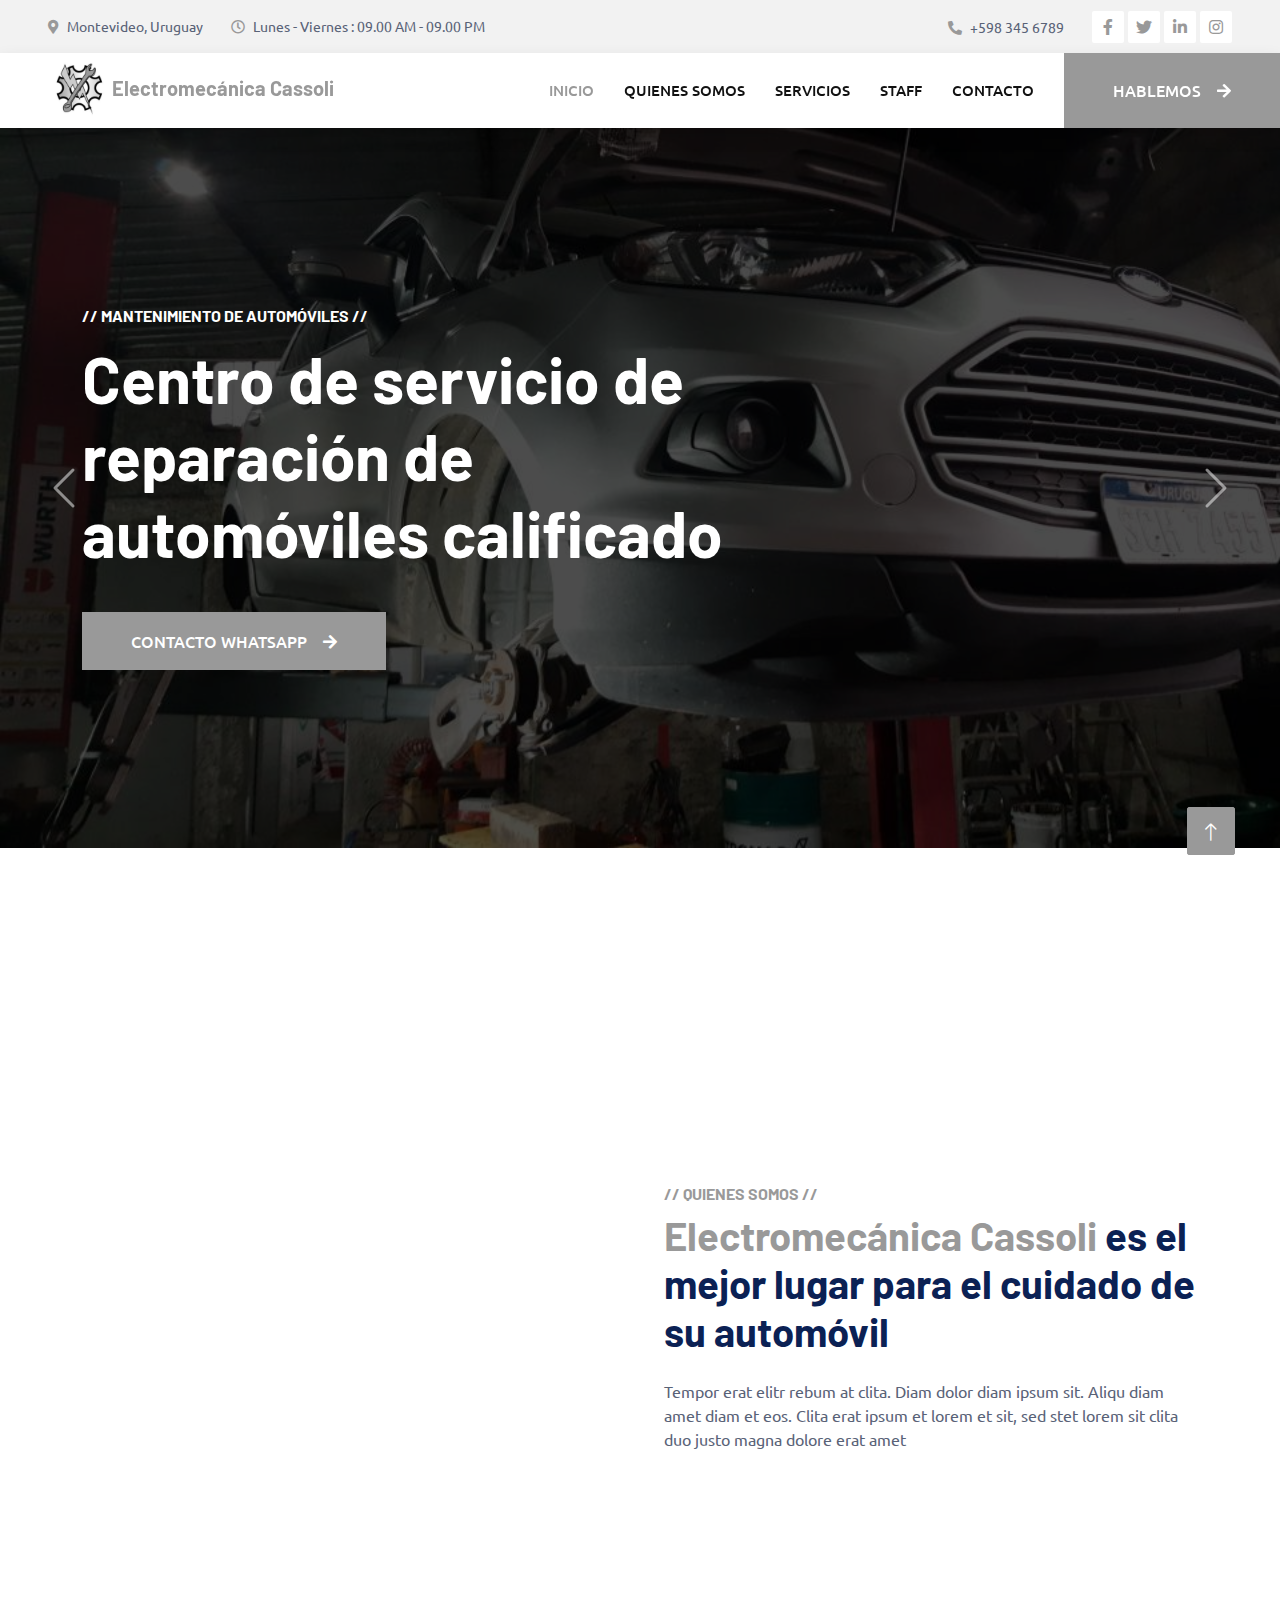
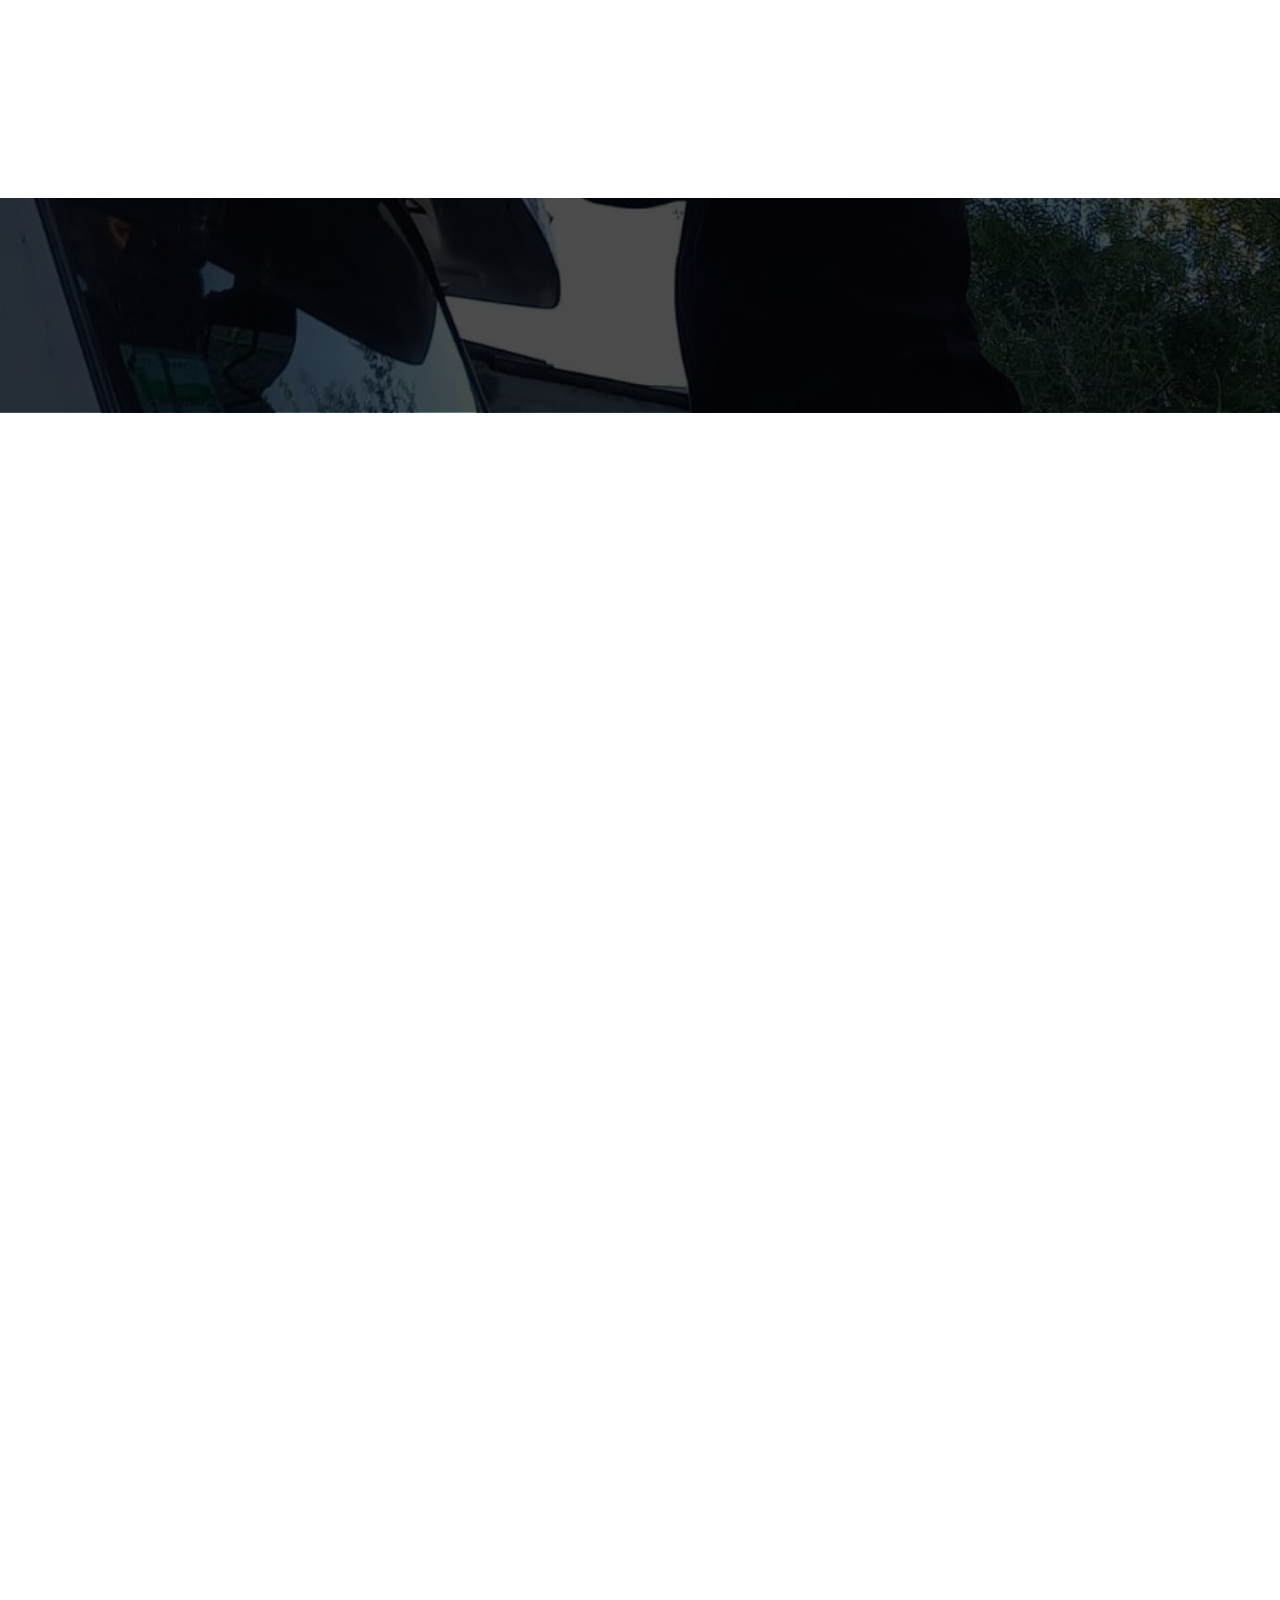
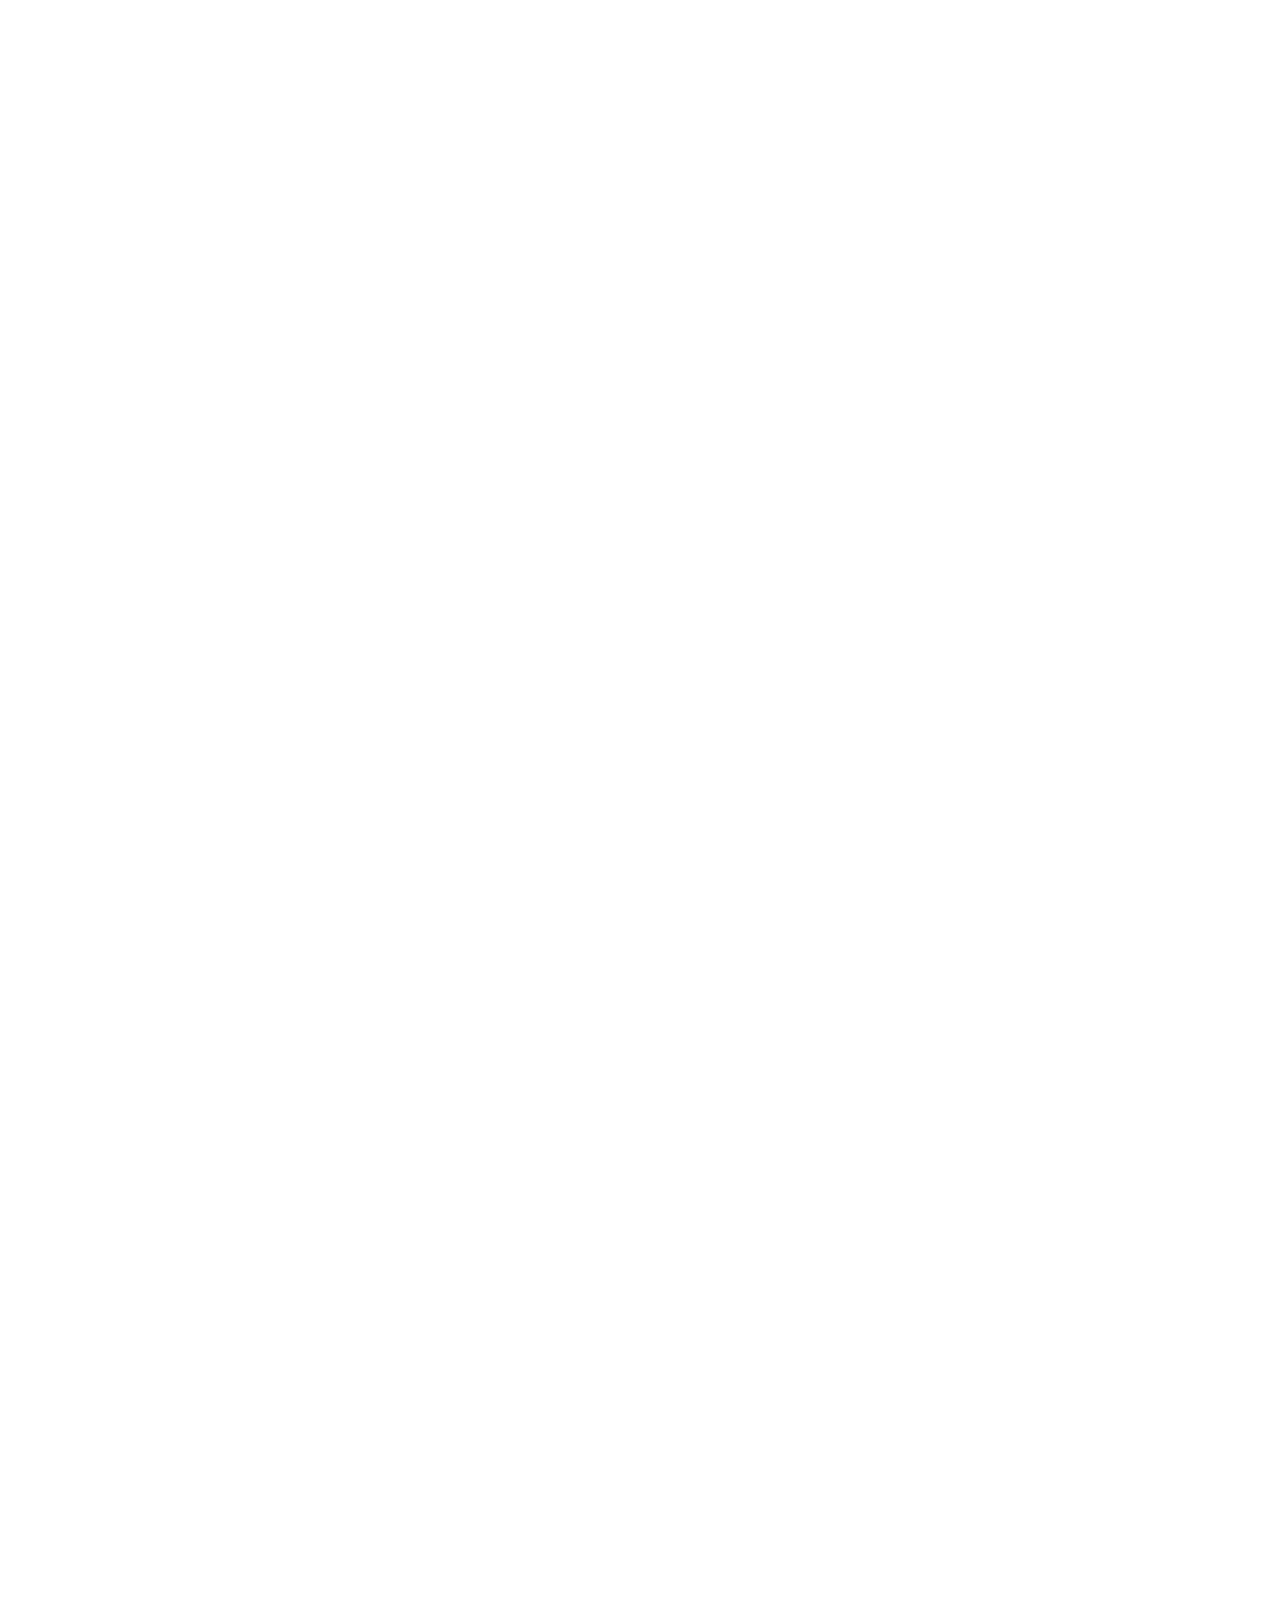
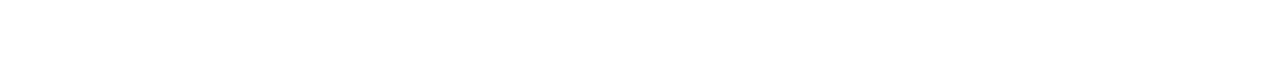
<file: index.html>
<!DOCTYPE html>
<html lang="en">

<head>
    <meta charset="utf-8">
    <title>Electromecánica Cassoli</title>
    <link rel="icon" type="image/x-icon" href="img/logo.jpeg">
    <meta content="width=device-width, initial-scale=1.0" name="viewport">
    <meta content="" name="keywords">
    <meta content="" name="description">

    <!-- Favicon -->
    <link href="img/favicon.ico" rel="icon">

    <!-- Google Web Fonts -->
    <link rel="preconnect" href="https://fonts.googleapis.com">
    <link rel="preconnect" href="https://fonts.gstatic.com" crossorigin>
    <link href="https://fonts.googleapis.com/css2?family=Barlow:wght@600;700&family=Ubuntu:wght@400;500&display=swap" rel="stylesheet"> 

    <!-- Icon Font Stylesheet -->
    <link href="https://cdnjs.cloudflare.com/ajax/libs/font-awesome/5.10.0/css/all.min.css" rel="stylesheet">
    <link href="https://cdn.jsdelivr.net/npm/bootstrap-icons@1.4.1/font/bootstrap-icons.css" rel="stylesheet">

    <!-- Libraries Stylesheet -->
    <link href="lib/animate/animate.min.css" rel="stylesheet">
    <link href="lib/owlcarousel/assets/owl.carousel.min.css" rel="stylesheet">
    <link href="lib/tempusdominus/css/tempusdominus-bootstrap-4.min.css" rel="stylesheet" />

    <!-- Customized Bootstrap Stylesheet -->
    <link href="css/bootstrap.min.css" rel="stylesheet">

    <!-- Template Stylesheet -->
    <link href="css/style.css" rel="stylesheet">
</head>

<body>
    <!-- Spinner Start -->
    <div id="spinner" class="show bg-white position-fixed translate-middle w-100 vh-100 top-50 start-50 d-flex align-items-center justify-content-center">
        <div class="spinner-border text-primary" style="width: 3rem; height: 3rem;" role="status">
            <span class="sr-only">Cargando...</span>
        </div>
    </div>
    <!-- Spinner End -->


    <!-- Topbar Start -->
    <div class="container-fluid bg-light p-0">
        <div class="row gx-0 d-none d-lg-flex">
            <div class="col-lg-7 px-5 text-start">
                <div class="h-100 d-inline-flex align-items-center py-3 me-4">
                    <small class="fa fa-map-marker-alt text-primary me-2"></small>
                    <small>Montevideo, Uruguay</small>
                </div>
                <div class="h-100 d-inline-flex align-items-center py-3">
                    <small class="far fa-clock text-primary me-2"></small>
                    <small>Lunes - Viernes : 09.00 AM - 09.00 PM</small>
                </div>
            </div>
            <div class="col-lg-5 px-5 text-end">
                <div class="h-100 d-inline-flex align-items-center py-3 me-4">
                    <small class="fa fa-phone-alt text-primary me-2"></small>
                    <small>+598 345 6789</small>
                </div>
                <div class="h-100 d-inline-flex align-items-center">
                    <a class="btn btn-sm-square bg-white text-primary me-1" href=""><i class="fab fa-facebook-f"></i></a>
                    <a class="btn btn-sm-square bg-white text-primary me-1" href=""><i class="fab fa-twitter"></i></a>
                    <a class="btn btn-sm-square bg-white text-primary me-1" href=""><i class="fab fa-linkedin-in"></i></a>
                    <a class="btn btn-sm-square bg-white text-primary me-0" href=""><i class="fab fa-instagram"></i></a>
                </div>
            </div>
        </div>
    </div>
    <!-- Topbar End -->
    
    <!--  <i class="fa fa-car me-3"></i> -->
   

    <!-- Navbar Start -->
    <nav class="navbar navbar-expand-lg bg-white navbar-light shadow sticky-top p-0">
        <a href="index.html" class="navbar-brand d-flex align-items-center px-4 px-lg-5">
            <h2 class="m-0 text-primary title-header"><img src="img/logo.jpeg" alt=""> Electromecánica Cassoli</h2>
        </a>
        <button type="button" class="navbar-toggler me-4" data-bs-toggle="collapse" data-bs-target="#navbarCollapse">
            <span class="navbar-toggler-icon"></span>
        </button>
        
        <div class="collapse navbar-collapse" id="navbarCollapse">
            <div class="navbar-nav ms-auto p-4 p-lg-0">
                <a href="index.html" class="nav-item nav-link active">Inicio</a>
                <a href="quienes-somos.html" class="nav-item nav-link">Quienes Somos</a>
                <a href="servicios.html" class="nav-item nav-link">Servicios</a>
                <a href="staff.html" class="nav-item nav-link">Staff</a>
                <a href="contacto.html" class="nav-item nav-link">Contacto</a>
            </div>
            <a href="" class="btn btn-primary py-4 px-lg-5 d-none d-lg-block">Hablemos<i class="fa fa-arrow-right ms-3"></i></a>
        </div>
    </nav>
    <!-- Navbar End -->


    <!-- Carousel Start -->
    <div class="container-fluid p-0 mb-5">
        <div id="header-carousel" class="carousel slide" data-bs-ride="carousel">
            <div class="carousel-inner">
                <div class="carousel-item active">
                    <img class="w-100" src="img/imagen12.jpeg" alt="Image">
                    <div class="carousel-caption d-flex align-items-center">
                        <div class="container">
                            <div class="row align-items-center justify-content-center justify-content-lg-start">
                                <div class="col-10 col-lg-7 text-center text-lg-start">
                                    <h6 class="text-white text-uppercase mb-3 animated slideInDown">// Mantenimiento de automóviles //</h6>
                                    <h1 class="display-3 text-white mb-4 pb-3 animated slideInDown">Centro de servicio de reparación de automóviles calificado</h1>
                                    <a href="" class="btn btn-primary py-3 px-5 animated slideInDown">Contacto Whatsapp<i class="fa fa-arrow-right ms-3"></i></a>
                                </div>
                                <div class="col-lg-5 d-none d-lg-flex animated zoomIn">
                                    
                                </div>
                            </div>
                        </div>
                    </div>
                </div>
                <div class="carousel-item">
                    <img class="w-100" src="img/imagen14.jpeg" alt="Image">
                    <div class="carousel-caption d-flex align-items-center">
                        <div class="container">
                            <div class="row align-items-center justify-content-center justify-content-lg-start">
                                <div class="col-10 col-lg-7 text-center text-lg-start">
                                    <h6 class="text-white text-uppercase mb-3 animated slideInDown">// Mantenimiento de automóviles //</h6>
                                    <h1 class="display-3 text-white mb-4 pb-3 animated slideInDown">Centro calificado de servicio de lavado de autos</h1>
                                    <a href="" class="btn btn-primary py-3 px-5 animated slideInDown">Contacto Whatsapp<i class="fa fa-arrow-right ms-3"></i></a>
                                </div>
                                <div class="col-lg-5 d-none d-lg-flex animated zoomIn">
                                    
                                </div>
                            </div>
                        </div>
                    </div>
                </div>
            </div>
            <button class="carousel-control-prev" type="button" data-bs-target="#header-carousel"
                data-bs-slide="prev">
                <span class="carousel-control-prev-icon" aria-hidden="true"></span>
                <span class="visually-hidden">Previous</span>
            </button>
            <button class="carousel-control-next" type="button" data-bs-target="#header-carousel"
                data-bs-slide="next">
                <span class="carousel-control-next-icon" aria-hidden="true"></span>
                <span class="visually-hidden">Next</span>
            </button>
        </div>
    </div>
    <!-- Carousel End -->


    <!-- Service Start -->
    <div class="container-xxl py-5">
        <div class="container">
            <div class="row g-4">
                <div class="col-lg-4 col-md-6 wow fadeInUp" data-wow-delay="0.1s">
                    <div class="d-flex py-5 px-4">
                        <i class="fa fa-certificate fa-3x text-primary flex-shrink-0"></i>
                        <div class="ps-4">
                            <h5 class="mb-3">Servicio de calidad</h5>
                            <!-- <p>Diam dolor diam ipsum sit amet diam et eos erat ipsum</p>-->
                        </div>
                    </div>
                </div>
                <div class="col-lg-4 col-md-6 wow fadeInUp" data-wow-delay="0.3s">
                    <div class="d-flex bg-light py-5 px-4">
                        <i class="fa fa-users-cog fa-3x text-primary flex-shrink-0"></i>
                        <div class="ps-4">
                            <h5 class="mb-3">Trabajadores expertos</h5>
                            <!-- <p>Diam dolor diam ipsum sit amet diam et eos erat ipsum</p>-->
                        </div>
                    </div>
                </div>
                <div class="col-lg-4 col-md-6 wow fadeInUp" data-wow-delay="0.5s">
                    <div class="d-flex py-5 px-4">
                        <i class="fa fa-tools fa-3x text-primary flex-shrink-0"></i>
                        <div class="ps-4">
                            <h5 class="mb-3">Equipamiento moderno</h5>
                            <!-- <p>Diam dolor diam ipsum sit amet diam et eos erat ipsum</p>-->
                        </div>
                    </div>
                </div>
            </div>
        </div>
    </div>
    <!-- Service End -->


    <!-- About Start -->
    <div class="container-xxl py-5">
        <div class="container">
            <div class="row g-5">
                <div class="col-lg-6 pt-4" style="min-height: 400px;">
                    <div class="position-relative h-100 wow fadeIn" data-wow-delay="0.1s">
                        <img class="position-absolute img-fluid w-100 h-100" src="img/imagen13.jpeg" style="object-fit: cover;" alt="">
                        <div class="position-absolute top-0 end-0 mt-n4 me-n4 py-4 px-5" style="background: rgba(0, 0, 0, .08);">
                            <h1 class="display-4 text-white mb-0">15 <span class="fs-4">Años de</span></h1>
                            <h4 class="text-white">Experiencia</h4>
                        </div>
                    </div>
                </div>
                <div class="col-lg-6">
                    <h6 class="text-primary text-uppercase">// Quienes Somos //</h6>
                    <h1 class="mb-4"><span class="text-primary">Electromecánica Cassoli</span> es el mejor lugar para el cuidado de su automóvil</h1>
                    <p class="mb-4">Tempor erat elitr rebum at clita. Diam dolor diam ipsum sit. Aliqu diam amet diam et eos. Clita erat ipsum et lorem et sit, sed stet lorem sit clita duo justo magna dolore erat amet</p>
                    <div class="row g-4 mb-3 pb-3">
                        <div class="col-12 wow fadeIn" data-wow-delay="0.1s">
                            <div class="d-flex">
                                <div class="bg-light d-flex flex-shrink-0 align-items-center justify-content-center mt-1" style="width: 45px; height: 45px;">
                                    <span class="fw-bold text-secondary">01</span>
                                </div>
                                <div class="about-item ps-3">
                                    <h6>Experiencia y Profesionalismo</h6>
                                </div>
                            </div>
                        </div>
                        <div class="col-12 wow fadeIn" data-wow-delay="0.3s">
                            <div class="d-flex">
                                <div class="bg-light d-flex flex-shrink-0 align-items-center justify-content-center mt-1" style="width: 45px; height: 45px;">
                                    <span class="fw-bold text-secondary">02</span>
                                </div>
                                <div class="about-item ps-3">
                                    <h6>Centro de servicio de calidad</h6>
                                </div>
                            </div>
                        </div>
                        <div class="col-12 wow fadeIn" data-wow-delay="0.5s">
                            <div class="d-flex">
                                <div class="bg-light d-flex flex-shrink-0 align-items-center justify-content-center mt-1" style="width: 45px; height: 45px;">
                                    <span class="fw-bold text-secondary">03</span>
                                </div>
                                <div class="about-item ps-3">
                                    <h6>Trabajores con capacitación</h6>
                                </div>
                            </div>
                        </div>
                    </div>
                    
                </div>
            </div>
        </div>
    </div>
    <!-- About End -->


    <!-- Fact Start -->
    <div class="container-fluid fact bg-dark my-5 py-5">
        <div class="container">
            <div class="row g-4">
                <div class="col-md-6 col-lg-3 text-center wow fadeIn" data-wow-delay="0.1s">
                    <i class="fa fa-check fa-2x text-white mb-3"></i>
                    <h2 class="text-white mb-2" data-toggle="counter-up">15</h2>
                    <p class="text-white mb-0">Años de Experiencia</p>
                </div>
                <div class="col-md-6 col-lg-3 text-center wow fadeIn" data-wow-delay="0.3s">
                    <i class="fa fa-users-cog fa-2x text-white mb-3"></i>
                    <h2 class="text-white mb-2" data-toggle="counter-up">14</h2>
                    <p class="text-white mb-0">Trabajadores Capacitados</p>
                </div>
                <div class="col-md-6 col-lg-3 text-center wow fadeIn" data-wow-delay="0.5s">
                    <i class="fa fa-users fa-2x text-white mb-3"></i>
                    <h2 class="text-white mb-2" data-toggle="counter-up">1234</h2>
                    <p class="text-white mb-0">Clientes Satisfechos</p>
                </div>
                <div class="col-md-6 col-lg-3 text-center wow fadeIn" data-wow-delay="0.7s">
                    <i class="fa fa-car fa-2x text-white mb-3"></i>
                    <h2 class="text-white mb-2" data-toggle="counter-up">1000</h2>
                    <p class="text-white mb-0">Trabajos Completados</p>
                </div>
            </div>
        </div>
    </div>
    <!-- Fact End -->


    <!-- Service Start -->
    <div class="container-xxl service py-5">
        <div class="container">
            <div class="text-center wow fadeInUp" data-wow-delay="0.1s">
                <h6 class="text-primary text-uppercase">// Nuestros Servicios //</h6>
                <h1 class="mb-5">Mira a qué nos dedicamos</h1>
            </div>
            <div class="row g-4 wow fadeInUp" data-wow-delay="0.3s">
                <div class="col-lg-4">
                    <div class="nav w-100 nav-pills me-4">
                        <button class="nav-link w-100 d-flex align-items-center text-start p-4 mb-4 active" data-bs-toggle="pill" data-bs-target="#tab-pane-1" type="button">
                            <i class="fa fa-car-side fa-2x me-3"></i>
                            <h4 class="m-0">Mecanica</h4>
                        </button>
                        <button class="nav-link w-100 d-flex align-items-center text-start p-4 mb-4" data-bs-toggle="pill" data-bs-target="#tab-pane-2" type="button">
                            <i class="fa fa-car fa-2x me-3"></i>
                            <h4 class="m-0">Electricidad</h4>
                        </button>
                        <button class="nav-link w-100 d-flex align-items-center text-start p-4 mb-4" data-bs-toggle="pill" data-bs-target="#tab-pane-3" type="button">
                            <i class="fa fa-cog fa-2x me-3"></i>
                            <h4 class="m-0">Baterías</h4>
                        </button>
                        <button class="nav-link w-100 d-flex align-items-center text-start p-4 mb-0" data-bs-toggle="pill" data-bs-target="#tab-pane-4" type="button">
                            <i class="fa fa-oil-can fa-2x me-3"></i>
                            <h4 class="m-0">Lubricantes</h4>
                        </button>
                        
                    </div>
                </div>
                <div class="col-lg-8">
                    <div class="tab-content w-100">
                        <div class="tab-pane fade show active" id="tab-pane-1">
                            <div class="row g-4">
                                <div class="col-md-6" style="min-height: 350px;">
                                    <div class="position-relative h-100">
                                        <img class="position-absolute img-fluid w-100 h-100" src="img/imagen18.jpeg"
                                            style="object-fit: cover;" alt="">
                                    </div>
                                </div>
                                <div class="col-md-6">
                                    <h3 class="mb-3">15 Años de experiencia en servicio automotriz</h3>
                                    <p class="mb-4">Tempor erat elitr rebum at clita. Diam dolor diam ipsum sit. Aliqu diam amet diam et eos. Clita erat ipsum et lorem et sit, sed stet lorem sit clita duo justo magna dolore erat amet</p>
                                    <p><i class="fa fa-check text-success me-3"></i>Servicio de calidad</p>
                                    <p><i class="fa fa-check text-success me-3"></i>Trabajadores expertos</p>
                                    <p><i class="fa fa-check text-success me-3"></i>Equipo moderno</p>
                                </div>
                            </div>
                        </div>
                        <div class="tab-pane fade" id="tab-pane-2">
                            <div class="row g-4">
                                <div class="col-md-6" style="min-height: 350px;">
                                    <div class="position-relative h-100">
                                        <img class="position-absolute img-fluid w-100 h-100" src="img/imagen17.jpeg"
                                            style="object-fit: cover;" alt="">
                                    </div>
                                </div>
                                <div class="col-md-6">
                                    <h3 class="mb-3">15 Años de experiencia en servicio automotriz</h3>
                                    <p class="mb-4">Tempor erat elitr rebum at clita. Diam dolor diam ipsum sit. Aliqu diam amet diam et eos. Clita erat ipsum et lorem et sit, sed stet lorem sit clita duo justo magna dolore erat amet</p>
                                    <p><i class="fa fa-check text-success me-3"></i>Servicio de calidad</p>
                                    <p><i class="fa fa-check text-success me-3"></i>Trabajadores expertos</p>
                                    <p><i class="fa fa-check text-success me-3"></i>Equipo moderno</p>
                                </div>
                            </div>
                        </div>
                        <div class="tab-pane fade" id="tab-pane-3">
                            <div class="row g-4">
                                <div class="col-md-6" style="min-height: 350px;">
                                    <div class="position-relative h-100">
                                        <img class="position-absolute img-fluid w-100 h-100" src="img/service-3.jpg"
                                            style="object-fit: cover;" alt="">
                                    </div>
                                </div>
                                <div class="col-md-6">
                                    <h3 class="mb-3">15 Años de experiencia en servicio automotriz</h3>
                                    <p class="mb-4">Tempor erat elitr rebum at clita. Diam dolor diam ipsum sit. Aliqu diam amet diam et eos. Clita erat ipsum et lorem et sit, sed stet lorem sit clita duo justo magna dolore erat amet</p>
                                    <p><i class="fa fa-check text-success me-3"></i>Servicio de calidad</p>
                                    <p><i class="fa fa-check text-success me-3"></i>Trabajadores expertos</p>
                                    <p><i class="fa fa-check text-success me-3"></i>Equipo moderno</p>
                                </div>
                            </div>
                        </div>
                        <div class="tab-pane fade" id="tab-pane-4">
                            <div class="row g-4">
                                <div class="col-md-6" style="min-height: 350px;">
                                    <div class="position-relative h-100">
                                        <img class="position-absolute img-fluid w-100 h-100" src="img/service-4.jpg"
                                            style="object-fit: cover;" alt="">
                                    </div>
                                </div>
                                <div class="col-md-6">
                                    <h3 class="mb-3">15 Años de experiencia en servicio automotriz</h3>
                                    <p class="mb-4">Tempor erat elitr rebum at clita. Diam dolor diam ipsum sit. Aliqu diam amet diam et eos. Clita erat ipsum et lorem et sit, sed stet lorem sit clita duo justo magna dolore erat amet</p>
                                    <p><i class="fa fa-check text-success me-3"></i>Servicio de calidad</p>
                                    <p><i class="fa fa-check text-success me-3"></i>Trabajadores expertos</p>
                                    <p><i class="fa fa-check text-success me-3"></i>Equipo moderno</p>
                                </div>
                            </div>
                        </div>
                    </div>
                </div>
            </div>
        </div>
    </div>
    <!-- Service End -->


    <!-- Booking Start -->
    <div class="container-fluid bg-secondary booking my-5 wow fadeInUp" data-wow-delay="0.1s">
        <div class="container">
            <div class="row gx-5">
                <div class="col-lg-6 py-5">
                    <div class="py-5">
                        <h1 class="text-white mb-4">Proveedor de servicios de reparación y mantenimiento de automóviles</h1>
                    </div>
                </div>
                <div class="col-lg-6">
                    <div class="bg-primary h-100 d-flex flex-column justify-content-center text-center p-5 wow zoomIn" data-wow-delay="0.6s">
                        <h1 class="text-white mb-4">Realiza Tu Reserva Por Mail</h1>
                        <form>
                            <div class="row g-3">
                                <div class="col-12 col-sm-6">
                                    <input type="text" class="form-control border-0" placeholder="Nombre Completo" style="height: 55px;">
                                </div>
                                <div class="col-12 col-sm-6">
                                    <input type="email" class="form-control border-0" placeholder="Email" style="height: 55px;">
                                </div>
                                <div class="col-12 col-sm-6">
                                    <select class="form-select border-0" style="height: 55px;">
                                        <option selected>Selecciona el servicio</option>
                                        <option value="1">Mecánica</option>
                                        <option value="2">Electricidad</option>
                                        <option value="3">Mantenimiento</option>
                                        <option value="4">Lubricantes</option>
                                        <option value="5">Baterías</option>
                                        <option value="6">Otro</option>
                                    </select>
                                </div>
                                <div class="col-12 col-sm-6">
                                    <div class="date" id="date1" data-target-input="nearest">
                                        <input type="text"
                                            class="form-control border-0 datetimepicker-input"
                                            placeholder="Fecha" data-target="#date1" data-toggle="datetimepicker" style="height: 55px;">
                                    </div>
                                </div>
                                <div class="col-12">
                                    <textarea class="form-control border-0" placeholder="Escribe aquí.."></textarea>
                                </div>
                                <div class="col-12">
                                    <button class="btn btn-secondary w-100 py-3" type="submit">Enviar Mensaje</button>
                                </div>
                            </div>
                        </form>
                    </div>
                </div>
            </div>
        </div>
    </div>
    <!-- Booking End -->


    <!-- Team Start -->
    <div class="container-xxl py-5">
        <div class="container">
            <div class="text-center wow fadeInUp" data-wow-delay="0.1s">
                <h6 class="text-primary text-uppercase">// Nuestros técnicos //</h6>
                <h1 class="mb-5">Nuestros Expertos Técnicos</h1>
            </div>
            <div class="row g-4">
                <div class="col-lg-3 col-md-6 wow fadeInUp" data-wow-delay="0.1s">
                    <div class="team-item">
                        <div class="staff position-relative overflow-hidden">
                            <img class="" src="img/team-1.jpg" alt="">
                            <div class="team-overlay position-absolute start-0 top-0 w-100 h-100">
                                <a class="btn btn-square mx-1" href=""><i class="fab fa-facebook-f"></i></a>
                                <a class="btn btn-square mx-1" href=""><i class="fab fa-twitter"></i></a>
                                <a class="btn btn-square mx-1" href=""><i class="fab fa-instagram"></i></a>
                            </div>
                        </div>
                        <div class="bg-light text-center p-4">
                            <h5 class="fw-bold mb-0">Nombre</h5>
                            <small>Ocupación</small>
                        </div>
                    </div>
                </div>
                <div class="col-lg-3 col-md-6 wow fadeInUp" data-wow-delay="0.1s">
                    <div class="team-item">
                        <div class="staff position-relative overflow-hidden">
                            <img class="" src="img/team-1.jpg" alt="">
                            <div class="team-overlay position-absolute start-0 top-0 w-100 h-100">
                                <a class="btn btn-square mx-1" href=""><i class="fab fa-facebook-f"></i></a>
                                <a class="btn btn-square mx-1" href=""><i class="fab fa-twitter"></i></a>
                                <a class="btn btn-square mx-1" href=""><i class="fab fa-instagram"></i></a>
                            </div>
                        </div>
                        <div class="bg-light text-center p-4">
                            <h5 class="fw-bold mb-0">Nombre</h5>
                            <small>Ocupación</small>
                        </div>
                    </div>
                </div>
                <div class="col-lg-3 col-md-6 wow fadeInUp" data-wow-delay="0.1s">
                    <div class="team-item">
                        <div class="staff position-relative overflow-hidden">
                            <img class="" src="img/team-1.jpg" alt="">
                            <div class="team-overlay position-absolute start-0 top-0 w-100 h-100">
                                <a class="btn btn-square mx-1" href=""><i class="fab fa-facebook-f"></i></a>
                                <a class="btn btn-square mx-1" href=""><i class="fab fa-twitter"></i></a>
                                <a class="btn btn-square mx-1" href=""><i class="fab fa-instagram"></i></a>
                            </div>
                        </div>
                        <div class="bg-light text-center p-4">
                            <h5 class="fw-bold mb-0">Nombre</h5>
                            <small>Ocupación</small>
                        </div>
                    </div>
                </div>
                <div class="col-lg-3 col-md-6 wow fadeInUp" data-wow-delay="0.1s">
                    <div class="team-item">
                        <div class="staff position-relative overflow-hidden">
                            <img class="" src="img/team-1.jpg" alt="">
                            <div class="team-overlay position-absolute start-0 top-0 w-100 h-100">
                                <a class="btn btn-square mx-1" href=""><i class="fab fa-facebook-f"></i></a>
                                <a class="btn btn-square mx-1" href=""><i class="fab fa-twitter"></i></a>
                                <a class="btn btn-square mx-1" href=""><i class="fab fa-instagram"></i></a>
                            </div>
                        </div>
                        <div class="bg-light text-center p-4">
                            <h5 class="fw-bold mb-0">Nombre</h5>
                            <small>Ocupación</small>
                        </div>
                    </div>
                </div>
            </div>
        </div>
    </div>
    <!-- Team End -->


    <!-- Testimonial Start -->
    <div class="container-xxl py-5 wow fadeInUp" data-wow-delay="0.1s">
        <div class="container">
            <div class="text-center">
                <h6 class="text-primary text-uppercase">// Testimonios //</h6>
                <h1 class="mb-5">Que Dicen Nuestros Clientes!</h1>
            </div>
            <div class="owl-carousel testimonial-carousel position-relative">
                <div class="testimonial-item text-center">
                    <img class="bg-light rounded-circle p-2 mx-auto mb-3" src="img/testimonial-1.jpg" style="width: 80px; height: 80px;">
                    <h5 class="mb-0">Nombre</h5>
                    <p>Profesión</p>
                    <div class="testimonial-text bg-light text-center p-4">
                    <p class="mb-0">Tempor erat elitr rebum at clita. Diam dolor diam ipsum sit diam amet diam et eos. Clita erat ipsum et lorem et sit.</p>
                    </div>
                </div>
                <div class="testimonial-item text-center">
                    <img class="bg-light rounded-circle p-2 mx-auto mb-3" src="img/testimonial-1.jpg" style="width: 80px; height: 80px;">
                    <h5 class="mb-0">Nombre</h5>
                    <p>Profesión</p>
                    <div class="testimonial-text bg-light text-center p-4">
                    <p class="mb-0">Tempor erat elitr rebum at clita. Diam dolor diam ipsum sit diam amet diam et eos. Clita erat ipsum et lorem et sit.</p>
                    </div>
                </div>
                <div class="testimonial-item text-center">
                    <img class="bg-light rounded-circle p-2 mx-auto mb-3" src="img/testimonial-1.jpg" style="width: 80px; height: 80px;">
                    <h5 class="mb-0">Nombre</h5>
                    <p>Profesión</p>
                    <div class="testimonial-text bg-light text-center p-4">
                    <p class="mb-0">Tempor erat elitr rebum at clita. Diam dolor diam ipsum sit diam amet diam et eos. Clita erat ipsum et lorem et sit.</p>
                    </div>
                </div>
                <div class="testimonial-item text-center">
                    <img class="bg-light rounded-circle p-2 mx-auto mb-3" src="img/testimonial-1.jpg" style="width: 80px; height: 80px;">
                    <h5 class="mb-0">Nombre</h5>
                    <p>Profesión</p>
                    <div class="testimonial-text bg-light text-center p-4">
                    <p class="mb-0">Tempor erat elitr rebum at clita. Diam dolor diam ipsum sit diam amet diam et eos. Clita erat ipsum et lorem et sit.</p>
                    </div>
                </div>
            </div>
        </div>
    </div>
    <!-- Testimonial End -->


    <!-- Footer Start -->
    <footer>
    <div class="container-fluid bg-dark text-light footer pt-5 mt-5 wow fadeIn" data-wow-delay="0.1s">
        <div class="container py-5">
            <div class="row g-5">
                <div class="col-lg-3 col-md-6">
                    <h4 class="text-light mb-4">Dirección</h4>
                    <p class="mb-2"><i class="fa fa-map-marker-alt me-3"></i>Montevideo, Uruguay</p>
                    <p class="mb-2"><i class="fa fa-phone-alt me-3"></i>+598 345 6789</p>
                    <p class="mb-2"><i class="fa fa-envelope me-3"></i>ejemplo@ejemplo.com</p>
                    <div class="d-flex pt-2">
                        <a class="btn btn-outline-light btn-social" href=""><i class="fab fa-twitter"></i></a>
                        <a class="btn btn-outline-light btn-social" href=""><i class="fab fa-facebook-f"></i></a>
                        <a class="btn btn-outline-light btn-social" href=""><i class="fab fa-youtube"></i></a>
                        <a class="btn btn-outline-light btn-social" href=""><i class="fab fa-linkedin-in"></i></a>
                    </div>
                </div>
                <div class="col-lg-3 col-md-6">
                    <h4 class="text-light mb-4">Horarios Abierto :</h4>
                    <h6 class="text-light">Lunes - Viernes:</h6>
                    <p class="mb-4">09.00 AM - 09.00 PM</p>
                    <h6 class="text-light">Sábado - Domingo:</h6>
                    <p class="mb-0">09.00 AM - 12.00 PM</p>
                </div>
                <div class="col-lg-3 col-md-6">
                    <h4 class="text-light mb-4">Servicios</h4>
                    <a class="btn btn-link" href="">Prueba de diagnóstico</a>
                    <a class="btn btn-link" href="">Mantenimiento del motor</a>
                    <a class="btn btn-link" href="">Reemplazo de llantas</a>
                    <a class="btn btn-link" href="">Cambio de aceite</a>
                    <a class="btn btn-link" href="">
                        Limpieza por aspiración</a>
                </div>
            </div>
        </div>
        <div class="container">
            <div class="copyright">
                <div class="row">
                    <div class="col-md-6 text-center text-md-start mb-3 mb-md-0">
                        &copy; <a class="border-bottom" href="#">Electromecánica Cassoli</a> - All Right Reserved.
                        
                        <br>Desarrollado por : <a class="border-bottom" href="https://topdigitalbuilders.com" target="_blank">Digital Builders</a>
                    </div>

                </div>
            </div>
        </div>
    </div>
</footer>
    <!-- Footer End -->


    <!-- Back to Top -->
    <a href="#" class="btn btn-lg btn-primary btn-lg-square back-to-top"><i class="bi bi-arrow-up"></i></a>


    <!-- JavaScript Libraries -->
    <script src="https://code.jquery.com/jquery-3.4.1.min.js"></script>
    <script src="https://cdn.jsdelivr.net/npm/bootstrap@5.0.0/dist/js/bootstrap.bundle.min.js"></script>
    <script src="lib/wow/wow.min.js"></script>
    <script src="lib/easing/easing.min.js"></script>
    <script src="lib/waypoints/waypoints.min.js"></script>
    <script src="lib/counterup/counterup.min.js"></script>
    <script src="lib/owlcarousel/owl.carousel.min.js"></script>
    <script src="lib/tempusdominus/js/moment.min.js"></script>
    <script src="lib/tempusdominus/js/moment-timezone.min.js"></script>
    <script src="lib/tempusdominus/js/tempusdominus-bootstrap-4.min.js"></script>

    <!-- Template Javascript -->
    <script src="js/main.js"></script>
</body>

</html>
</file>
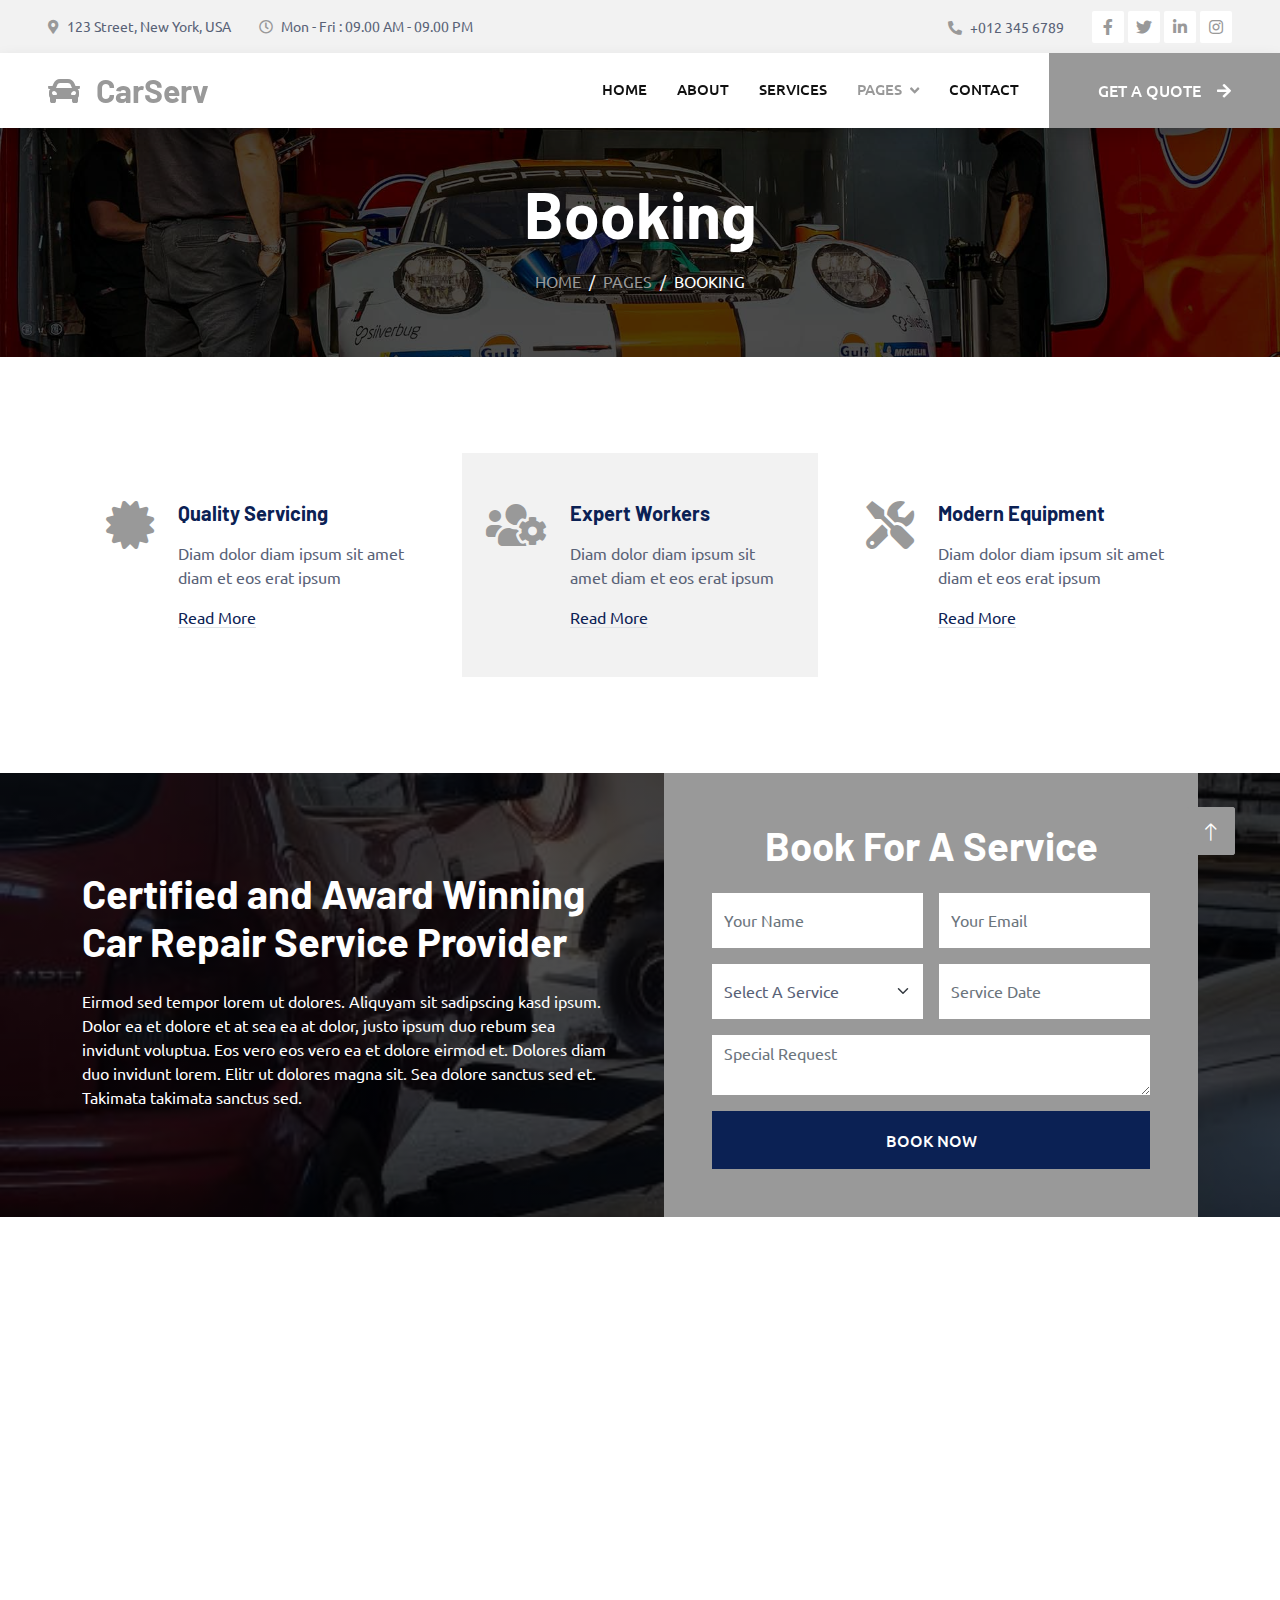
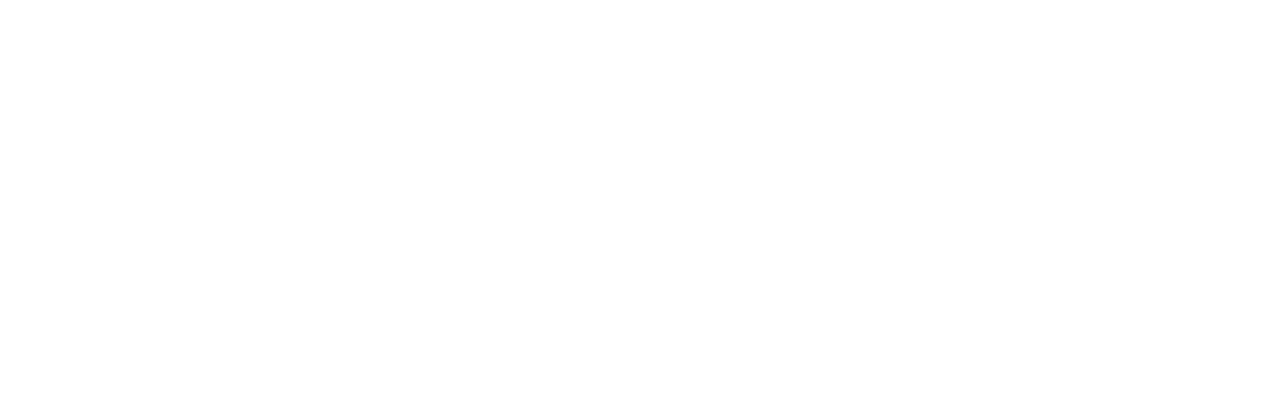
<file: booking.html>
<!DOCTYPE html>
<html lang="en">

<head>
    <meta charset="utf-8">
    <title>CarServ - Car Repair HTML Template</title>
    <meta content="width=device-width, initial-scale=1.0" name="viewport">
    <meta content="" name="keywords">
    <meta content="" name="description">

    <!-- Favicon -->
    <link href="img/favicon.ico" rel="icon">

    <!-- Google Web Fonts -->
    <link rel="preconnect" href="https://fonts.googleapis.com">
    <link rel="preconnect" href="https://fonts.gstatic.com" crossorigin>
    <link href="https://fonts.googleapis.com/css2?family=Barlow:wght@600;700&family=Ubuntu:wght@400;500&display=swap" rel="stylesheet"> 

    <!-- Icon Font Stylesheet -->
    <link href="https://cdnjs.cloudflare.com/ajax/libs/font-awesome/5.10.0/css/all.min.css" rel="stylesheet">
    <link href="https://cdn.jsdelivr.net/npm/bootstrap-icons@1.4.1/font/bootstrap-icons.css" rel="stylesheet">

    <!-- Libraries Stylesheet -->
    <link href="lib/animate/animate.min.css" rel="stylesheet">
    <link href="lib/owlcarousel/assets/owl.carousel.min.css" rel="stylesheet">
    <link href="lib/tempusdominus/css/tempusdominus-bootstrap-4.min.css" rel="stylesheet" />

    <!-- Customized Bootstrap Stylesheet -->
    <link href="css/bootstrap.min.css" rel="stylesheet">

    <!-- Template Stylesheet -->
    <link href="css/style.css" rel="stylesheet">
</head>

<body>
    <!-- Spinner Start -->
    <div id="spinner" class="show bg-white position-fixed translate-middle w-100 vh-100 top-50 start-50 d-flex align-items-center justify-content-center">
        <div class="spinner-border text-primary" style="width: 3rem; height: 3rem;" role="status">
            <span class="sr-only">Loading...</span>
        </div>
    </div>
    <!-- Spinner End -->


    <!-- Topbar Start -->
    <div class="container-fluid bg-light p-0">
        <div class="row gx-0 d-none d-lg-flex">
            <div class="col-lg-7 px-5 text-start">
                <div class="h-100 d-inline-flex align-items-center py-3 me-4">
                    <small class="fa fa-map-marker-alt text-primary me-2"></small>
                    <small>123 Street, New York, USA</small>
                </div>
                <div class="h-100 d-inline-flex align-items-center py-3">
                    <small class="far fa-clock text-primary me-2"></small>
                    <small>Mon - Fri : 09.00 AM - 09.00 PM</small>
                </div>
            </div>
            <div class="col-lg-5 px-5 text-end">
                <div class="h-100 d-inline-flex align-items-center py-3 me-4">
                    <small class="fa fa-phone-alt text-primary me-2"></small>
                    <small>+012 345 6789</small>
                </div>
                <div class="h-100 d-inline-flex align-items-center">
                    <a class="btn btn-sm-square bg-white text-primary me-1" href=""><i class="fab fa-facebook-f"></i></a>
                    <a class="btn btn-sm-square bg-white text-primary me-1" href=""><i class="fab fa-twitter"></i></a>
                    <a class="btn btn-sm-square bg-white text-primary me-1" href=""><i class="fab fa-linkedin-in"></i></a>
                    <a class="btn btn-sm-square bg-white text-primary me-0" href=""><i class="fab fa-instagram"></i></a>
                </div>
            </div>
        </div>
    </div>
    <!-- Topbar End -->


    <!-- Navbar Start -->
    <nav class="navbar navbar-expand-lg bg-white navbar-light shadow sticky-top p-0">
        <a href="index.html" class="navbar-brand d-flex align-items-center px-4 px-lg-5">
            <h2 class="m-0 text-primary"><i class="fa fa-car me-3"></i>CarServ</h2>
        </a>
        <button type="button" class="navbar-toggler me-4" data-bs-toggle="collapse" data-bs-target="#navbarCollapse">
            <span class="navbar-toggler-icon"></span>
        </button>
        <div class="collapse navbar-collapse" id="navbarCollapse">
            <div class="navbar-nav ms-auto p-4 p-lg-0">
                <a href="index.html" class="nav-item nav-link">Home</a>
                <a href="about.html" class="nav-item nav-link">About</a>
                <a href="service.html" class="nav-item nav-link">Services</a>
                <div class="nav-item dropdown">
                    <a href="#" class="nav-link dropdown-toggle active" data-bs-toggle="dropdown">Pages</a>
                    <div class="dropdown-menu fade-up m-0">
                        <a href="booking.html" class="dropdown-item active">Booking</a>
                        <a href="team.html" class="dropdown-item">Technicians</a>
                        <a href="testimonial.html" class="dropdown-item">Testimonial</a>
                        <a href="404.html" class="dropdown-item">404 Page</a>
                    </div>
                </div>
                <a href="contact.html" class="nav-item nav-link">Contact</a>
            </div>
            <a href="" class="btn btn-primary py-4 px-lg-5 d-none d-lg-block">Get A Quote<i class="fa fa-arrow-right ms-3"></i></a>
        </div>
    </nav>
    <!-- Navbar End -->


    <!-- Page Header Start -->
    <div class="container-fluid page-header mb-5 p-0" style="background-image: url(img/carousel-bg-1.jpg);">
        <div class="container-fluid page-header-inner py-5">
            <div class="container text-center">
                <h1 class="display-3 text-white mb-3 animated slideInDown">Booking</h1>
                <nav aria-label="breadcrumb">
                    <ol class="breadcrumb justify-content-center text-uppercase">
                        <li class="breadcrumb-item"><a href="#">Home</a></li>
                        <li class="breadcrumb-item"><a href="#">Pages</a></li>
                        <li class="breadcrumb-item text-white active" aria-current="page">Booking</li>
                    </ol>
                </nav>
            </div>
        </div>
    </div>
    <!-- Page Header End -->


    <!-- Service Start -->
    <div class="container-xxl py-5">
        <div class="container">
            <div class="row g-4">
                <div class="col-lg-4 col-md-6 wow fadeInUp" data-wow-delay="0.1s">
                    <div class="d-flex py-5 px-4">
                        <i class="fa fa-certificate fa-3x text-primary flex-shrink-0"></i>
                        <div class="ps-4">
                            <h5 class="mb-3">Quality Servicing</h5>
                            <p>Diam dolor diam ipsum sit amet diam et eos erat ipsum</p>
                            <a class="text-secondary border-bottom" href="">Read More</a>
                        </div>
                    </div>
                </div>
                <div class="col-lg-4 col-md-6 wow fadeInUp" data-wow-delay="0.3s">
                    <div class="d-flex bg-light py-5 px-4">
                        <i class="fa fa-users-cog fa-3x text-primary flex-shrink-0"></i>
                        <div class="ps-4">
                            <h5 class="mb-3">Expert Workers</h5>
                            <p>Diam dolor diam ipsum sit amet diam et eos erat ipsum</p>
                            <a class="text-secondary border-bottom" href="">Read More</a>
                        </div>
                    </div>
                </div>
                <div class="col-lg-4 col-md-6 wow fadeInUp" data-wow-delay="0.5s">
                    <div class="d-flex py-5 px-4">
                        <i class="fa fa-tools fa-3x text-primary flex-shrink-0"></i>
                        <div class="ps-4">
                            <h5 class="mb-3">Modern Equipment</h5>
                            <p>Diam dolor diam ipsum sit amet diam et eos erat ipsum</p>
                            <a class="text-secondary border-bottom" href="">Read More</a>
                        </div>
                    </div>
                </div>
            </div>
        </div>
    </div>
    <!-- Service End -->


    <!-- Booking Start -->
    <div class="container-fluid bg-secondary booking my-5 wow fadeInUp" data-wow-delay="0.1s">
        <div class="container">
            <div class="row gx-5">
                <div class="col-lg-6 py-5">
                    <div class="py-5">
                        <h1 class="text-white mb-4">Certified and Award Winning Car Repair Service Provider</h1>
                        <p class="text-white mb-0">Eirmod sed tempor lorem ut dolores. Aliquyam sit sadipscing kasd ipsum. Dolor ea et dolore et at sea ea at dolor, justo ipsum duo rebum sea invidunt voluptua. Eos vero eos vero ea et dolore eirmod et. Dolores diam duo invidunt lorem. Elitr ut dolores magna sit. Sea dolore sanctus sed et. Takimata takimata sanctus sed.</p>
                    </div>
                </div>
                <div class="col-lg-6">
                    <div class="bg-primary h-100 d-flex flex-column justify-content-center text-center p-5 wow zoomIn" data-wow-delay="0.6s">
                        <h1 class="text-white mb-4">Book For A Service</h1>
                        <form>
                            <div class="row g-3">
                                <div class="col-12 col-sm-6">
                                    <input type="text" class="form-control border-0" placeholder="Your Name" style="height: 55px;">
                                </div>
                                <div class="col-12 col-sm-6">
                                    <input type="email" class="form-control border-0" placeholder="Your Email" style="height: 55px;">
                                </div>
                                <div class="col-12 col-sm-6">
                                    <select class="form-select border-0" style="height: 55px;">
                                        <option selected>Select A Service</option>
                                        <option value="1">Service 1</option>
                                        <option value="2">Service 2</option>
                                        <option value="3">Service 3</option>
                                    </select>
                                </div>
                                <div class="col-12 col-sm-6">
                                    <div class="date" id="date1" data-target-input="nearest">
                                        <input type="text"
                                            class="form-control border-0 datetimepicker-input"
                                            placeholder="Service Date" data-target="#date1" data-toggle="datetimepicker" style="height: 55px;">
                                    </div>
                                </div>
                                <div class="col-12">
                                    <textarea class="form-control border-0" placeholder="Special Request"></textarea>
                                </div>
                                <div class="col-12">
                                    <button class="btn btn-secondary w-100 py-3" type="submit">Book Now</button>
                                </div>
                            </div>
                        </form>
                    </div>
                </div>
            </div>
        </div>
    </div>
    <!-- Booking End -->


    <!-- Call To Action Start -->
    <div class="container-xxl py-5 wow fadeInUp" data-wow-delay="0.1s">
        <div class="container">
            <div class="row g-4">
                <div class="col-lg-8 col-md-6">
                    <h6 class="text-primary text-uppercase">// Call To Action //</h6>
                    <h1 class="mb-4">Have Any Pre Booking Question?</h1>
                    <p class="mb-0">Lorem diam ea sit dolor labore. Clita et dolor erat sed est lorem sed et sit. Diam sed duo magna erat et stet clita ea magna ea sed, sit labore magna lorem tempor justo rebum dolores. Eos dolor sea erat amet et, lorem labore lorem at dolores. Stet ea ut justo et, clita et et ipsum diam.</p>
                </div>
                <div class="col-lg-4 col-md-6">
                    <div class="bg-primary d-flex flex-column justify-content-center text-center h-100 p-4">
                        <h3 class="text-white mb-4"><i class="fa fa-phone-alt me-3"></i>+012 345 6789</h3>
                        <a href="" class="btn btn-secondary py-3 px-5">Contact Us<i class="fa fa-arrow-right ms-3"></i></a>
                    </div>
                </div>
            </div>
        </div>
    </div>
    <!-- Call To Action End -->


    <!-- Footer Start -->
    <div class="container-fluid bg-dark text-light footer pt-5 mt-5 wow fadeIn" data-wow-delay="0.1s">
        <div class="container py-5">
            <div class="row g-5">
                <div class="col-lg-3 col-md-6">
                    <h4 class="text-light mb-4">Address</h4>
                    <p class="mb-2"><i class="fa fa-map-marker-alt me-3"></i>123 Street, New York, USA</p>
                    <p class="mb-2"><i class="fa fa-phone-alt me-3"></i>+012 345 67890</p>
                    <p class="mb-2"><i class="fa fa-envelope me-3"></i>info@example.com</p>
                    <div class="d-flex pt-2">
                        <a class="btn btn-outline-light btn-social" href=""><i class="fab fa-twitter"></i></a>
                        <a class="btn btn-outline-light btn-social" href=""><i class="fab fa-facebook-f"></i></a>
                        <a class="btn btn-outline-light btn-social" href=""><i class="fab fa-youtube"></i></a>
                        <a class="btn btn-outline-light btn-social" href=""><i class="fab fa-linkedin-in"></i></a>
                    </div>
                </div>
                <div class="col-lg-3 col-md-6">
                    <h4 class="text-light mb-4">Opening Hours</h4>
                    <h6 class="text-light">Monday - Friday:</h6>
                    <p class="mb-4">09.00 AM - 09.00 PM</p>
                    <h6 class="text-light">Saturday - Sunday:</h6>
                    <p class="mb-0">09.00 AM - 12.00 PM</p>
                </div>
                <div class="col-lg-3 col-md-6">
                    <h4 class="text-light mb-4">Services</h4>
                    <a class="btn btn-link" href="">Diagnostic Test</a>
                    <a class="btn btn-link" href="">Engine Servicing</a>
                    <a class="btn btn-link" href="">Tires Replacement</a>
                    <a class="btn btn-link" href="">Oil Changing</a>
                    <a class="btn btn-link" href="">Vacuam Cleaning</a>
                </div>
                <div class="col-lg-3 col-md-6">
                    <h4 class="text-light mb-4">Newsletter</h4>
                    <p>Dolor amet sit justo amet elitr clita ipsum elitr est.</p>
                    <div class="position-relative mx-auto" style="max-width: 400px;">
                        <input class="form-control border-0 w-100 py-3 ps-4 pe-5" type="text" placeholder="Your email">
                        <button type="button" class="btn btn-primary py-2 position-absolute top-0 end-0 mt-2 me-2">SignUp</button>
                    </div>
                </div>
            </div>
        </div>
        <div class="container">
            <div class="copyright">
                <div class="row">
                    <div class="col-md-6 text-center text-md-start mb-3 mb-md-0">
                        &copy; <a class="border-bottom" href="#">Your Site Name</a>, All Right Reserved.

                        <!--/*** This template is free as long as you keep the footer author’s credit link/attribution link/backlink. If you'd like to use the template without the footer author’s credit link/attribution link/backlink, you can purchase the Credit Removal License from "https://htmlcodex.com/credit-removal". Thank you for your support. ***/-->
                        Designed By <a class="border-bottom" href="https://htmlcodex.com">HTML Codex</a>
                    </div>
                    <div class="col-md-6 text-center text-md-end">
                        <div class="footer-menu">
                            <a href="">Home</a>
                            <a href="">Cookies</a>
                            <a href="">Help</a>
                            <a href="">FQAs</a>
                        </div>
                    </div>
                </div>
            </div>
        </div>
    </div>
    <!-- Footer End -->


    <!-- Back to Top -->
    <a href="#" class="btn btn-lg btn-primary btn-lg-square back-to-top"><i class="bi bi-arrow-up"></i></a>


    <!-- JavaScript Libraries -->
    <script src="https://code.jquery.com/jquery-3.4.1.min.js"></script>
    <script src="https://cdn.jsdelivr.net/npm/bootstrap@5.0.0/dist/js/bootstrap.bundle.min.js"></script>
    <script src="lib/wow/wow.min.js"></script>
    <script src="lib/easing/easing.min.js"></script>
    <script src="lib/waypoints/waypoints.min.js"></script>
    <script src="lib/counterup/counterup.min.js"></script>
    <script src="lib/owlcarousel/owl.carousel.min.js"></script>
    <script src="lib/tempusdominus/js/moment.min.js"></script>
    <script src="lib/tempusdominus/js/moment-timezone.min.js"></script>
    <script src="lib/tempusdominus/js/tempusdominus-bootstrap-4.min.js"></script>

    <!-- Template Javascript -->
    <script src="js/main.js"></script>
</body>

</html>
</file>
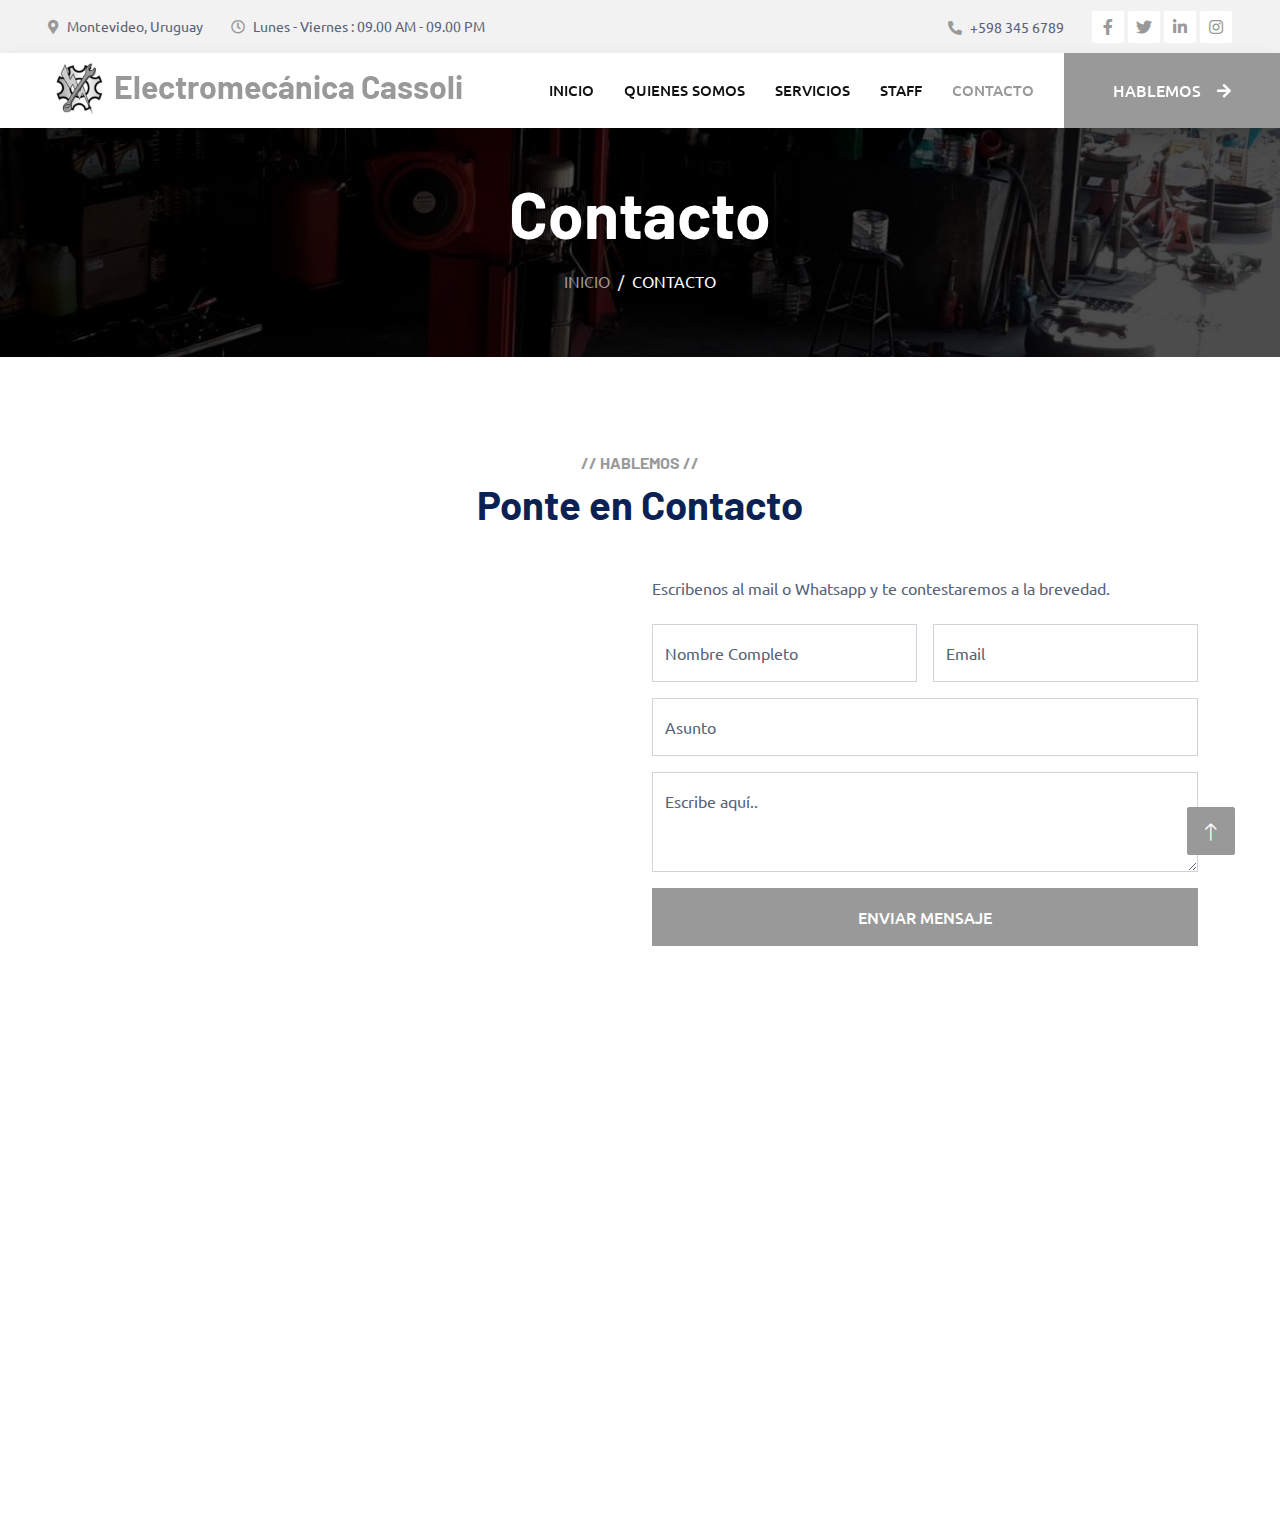
<file: contacto.html>
<!DOCTYPE html>
<html lang="en">

<head>
    <meta charset="utf-8">
    <title>Electromecánica Cassoli</title>
    <link rel="icon" type="image/x-icon" href="img/logo.jpeg">
    <meta content="width=device-width, initial-scale=1.0" name="viewport">
    <meta content="" name="keywords">
    <meta content="" name="description">

    <!-- Favicon -->
    <link href="img/favicon.ico" rel="icon">

    <!-- Google Web Fonts -->
    <link rel="preconnect" href="https://fonts.googleapis.com">
    <link rel="preconnect" href="https://fonts.gstatic.com" crossorigin>
    <link href="https://fonts.googleapis.com/css2?family=Barlow:wght@600;700&family=Ubuntu:wght@400;500&display=swap" rel="stylesheet"> 

    <!-- Icon Font Stylesheet -->
    <link href="https://cdnjs.cloudflare.com/ajax/libs/font-awesome/5.10.0/css/all.min.css" rel="stylesheet">
    <link href="https://cdn.jsdelivr.net/npm/bootstrap-icons@1.4.1/font/bootstrap-icons.css" rel="stylesheet">

    <!-- Libraries Stylesheet -->
    <link href="lib/animate/animate.min.css" rel="stylesheet">
    <link href="lib/owlcarousel/assets/owl.carousel.min.css" rel="stylesheet">
    <link href="lib/tempusdominus/css/tempusdominus-bootstrap-4.min.css" rel="stylesheet" />

    <!-- Customized Bootstrap Stylesheet -->
    <link href="css/bootstrap.min.css" rel="stylesheet">

    <!-- Template Stylesheet -->
    <link href="css/style.css" rel="stylesheet">
</head>

<body>
    <!-- Spinner Start -->
    <div id="spinner" class="show bg-white position-fixed translate-middle w-100 vh-100 top-50 start-50 d-flex align-items-center justify-content-center">
        <div class="spinner-border text-primary" style="width: 3rem; height: 3rem;" role="status">
            <span class="sr-only">Cargando...</span>
        </div>
    </div>
    <!-- Spinner End -->


    <!-- Topbar Start -->
    <div class="container-fluid bg-light p-0">
        <div class="row gx-0 d-none d-lg-flex">
            <div class="col-lg-7 px-5 text-start">
                <div class="h-100 d-inline-flex align-items-center py-3 me-4">
                    <small class="fa fa-map-marker-alt text-primary me-2"></small>
                    <small>Montevideo, Uruguay</small>
                </div>
                <div class="h-100 d-inline-flex align-items-center py-3">
                    <small class="far fa-clock text-primary me-2"></small>
                    <small>Lunes - Viernes : 09.00 AM - 09.00 PM</small>
                </div>
            </div>
            <div class="col-lg-5 px-5 text-end">
                <div class="h-100 d-inline-flex align-items-center py-3 me-4">
                    <small class="fa fa-phone-alt text-primary me-2"></small>
                    <small>+598 345 6789</small>
                </div>
                <div class="h-100 d-inline-flex align-items-center">
                    <a class="btn btn-sm-square bg-white text-primary me-1" href=""><i class="fab fa-facebook-f"></i></a>
                    <a class="btn btn-sm-square bg-white text-primary me-1" href=""><i class="fab fa-twitter"></i></a>
                    <a class="btn btn-sm-square bg-white text-primary me-1" href=""><i class="fab fa-linkedin-in"></i></a>
                    <a class="btn btn-sm-square bg-white text-primary me-0" href=""><i class="fab fa-instagram"></i></a>
                </div>
            </div>
        </div>
    </div>
    <!-- Topbar End -->


    <!-- Navbar Start -->
    <nav class="navbar navbar-expand-lg bg-white navbar-light shadow sticky-top p-0">
        <a href="index.html" class="navbar-brand d-flex align-items-center px-4 px-lg-5">
            <h2 class="m-0 text-primary"><img src="img/logo.jpeg" alt=""> Electromecánica Cassoli</h2>
        </a>
        <button type="button" class="navbar-toggler me-4" data-bs-toggle="collapse" data-bs-target="#navbarCollapse">
            <span class="navbar-toggler-icon"></span>
        </button>
        <div class="collapse navbar-collapse" id="navbarCollapse">
            <div class="navbar-nav ms-auto p-4 p-lg-0">
                <a href="index.html" class="nav-item nav-link">Inicio</a>
                <a href="quienes-somos.html" class="nav-item nav-link">Quienes Somos</a>
                <a href="servicios.html" class="nav-item nav-link">Servicios</a>
                <a href="staff.html" class="nav-item nav-link">Staff</a>
                <a href="contacto.html" class="nav-item nav-link active">Contacto</a>
            </div>
            <a href="" class="btn btn-primary py-4 px-lg-5 d-none d-lg-block">Hablemos<i class="fa fa-arrow-right ms-3"></i></a>
        </div>
    </nav>
    <!-- Navbar End -->


    <!-- Page Header Start -->
    <div class="container-fluid page-header mb-5 p-0" style="background-image: url(img/imagen16.jpeg);">
        <div class="container-fluid page-header-inner py-5">
            <div class="container text-center">
                <h1 class="display-3 text-white mb-3 animated slideInDown">Contacto</h1>
                <nav aria-label="breadcrumb">
                    <ol class="breadcrumb justify-content-center text-uppercase">
                        <li class="breadcrumb-item"><a href="#">Inicio</a></li>                       
                        <li class="breadcrumb-item text-white active" aria-current="page">Contacto</li>
                    </ol>
                </nav>
            </div>
        </div>
    </div>
    <!-- Page Header End -->


    <!-- Contact Start -->
    <div class="container-xxl py-5">
        <div class="container">
            <div class="text-center wow fadeInUp" data-wow-delay="0.1s">
                <h6 class="text-primary text-uppercase">// Hablemos //</h6>
                <h1 class="mb-5">Ponte en Contacto</h1>
            </div>
            <div class="row g-4">
        
                <div class="col-md-6 wow fadeIn" data-wow-delay="0.1s">
                    <iframe src="https://www.google.com/maps/embed?pb=!1m18!1m12!1m3!1d419255.3774756677!2d-56.516627794973246!3d-34.82021337265898!2m3!1f0!2f0!3f0!3m2!1i1024!2i768!4f13.1!3m3!1m2!1s0x959f80ffc63bf7d3%3A0x6b321b2e355bec99!2sMontevideo%2C%20Departamento%20de%20Montevideo!5e0!3m2!1ses-419!2suy!4v1652210676959!5m2!1ses-419!2suy" width="100%" height="400" style="border:0;" allowfullscreen="" loading="lazy" referrerpolicy="no-referrer-when-downgrade"></iframe>
                </div>
                <div class="col-md-6">
                    <div class="wow fadeInUp" data-wow-delay="0.2s">
                        <p class="mb-4">Escribenos al mail o Whatsapp y te contestaremos a la brevedad.</p>
                        <form>
                            <div class="row g-3">
                                <div class="col-md-6">
                                    <div class="form-floating">
                                        <input type="text" class="form-control" id="name" placeholder="Your Name">
                                        <label for="name">Nombre Completo</label>
                                    </div>
                                </div>
                                <div class="col-md-6">
                                    <div class="form-floating">
                                        <input type="email" class="form-control" id="email" placeholder="Your Email">
                                        <label for="email">Email</label>
                                    </div>
                                </div>
                                <div class="col-12">
                                    <div class="form-floating">
                                        <input type="text" class="form-control" id="subject" placeholder="Subject">
                                        <label for="subject">Asunto</label>
                                    </div>
                                </div>
                                <div class="col-12">
                                    <div class="form-floating">
                                        <textarea class="form-control" placeholder="Leave a message here" id="message" style="height: 100px"></textarea>
                                        <label for="message">Escribe aquí..</label>
                                    </div>
                                </div>
                                <div class="col-12">
                                    <button class="btn btn-primary w-100 py-3" type="submit">Enviar Mensaje</button>
                                </div>
                            </div>
                        </form>
                    </div>
                </div>
            </div>
        </div>
    </div>
    <!-- Contact End -->


    <!-- Footer Start -->
    <footer>
        <div class="container-fluid bg-dark text-light footer pt-5 mt-5 wow fadeIn" data-wow-delay="0.1s">
            <div class="container py-5">
                <div class="row g-5">
                    <div class="col-lg-3 col-md-6">
                        <h4 class="text-light mb-4">Dirección</h4>
                        <p class="mb-2"><i class="fa fa-map-marker-alt me-3"></i>Montevideo, Uruguay</p>
                        <p class="mb-2"><i class="fa fa-phone-alt me-3"></i>+598 345 6789</p>
                        <p class="mb-2"><i class="fa fa-envelope me-3"></i>ejemplo@ejemplo.com</p>
                        <div class="d-flex pt-2">
                            <a class="btn btn-outline-light btn-social" href=""><i class="fab fa-twitter"></i></a>
                            <a class="btn btn-outline-light btn-social" href=""><i class="fab fa-facebook-f"></i></a>
                            <a class="btn btn-outline-light btn-social" href=""><i class="fab fa-youtube"></i></a>
                            <a class="btn btn-outline-light btn-social" href=""><i class="fab fa-linkedin-in"></i></a>
                        </div>
                    </div>
                    <div class="col-lg-3 col-md-6">
                        <h4 class="text-light mb-4">Horarios Abierto :</h4>
                        <h6 class="text-light">Lunes - Viernes:</h6>
                        <p class="mb-4">09.00 AM - 09.00 PM</p>
                        <h6 class="text-light">Sábado - Domingo:</h6>
                        <p class="mb-0">09.00 AM - 12.00 PM</p>
                    </div>
                    <div class="col-lg-3 col-md-6">
                        <h4 class="text-light mb-4">Servicios</h4>
                        <a class="btn btn-link" href="">Prueba de diagnóstico</a>
                        <a class="btn btn-link" href="">Mantenimiento del motor</a>
                        <a class="btn btn-link" href="">Reemplazo de llantas</a>
                        <a class="btn btn-link" href="">Cambio de aceite</a>
                        <a class="btn btn-link" href="">
                            Limpieza por aspiración</a>
                    </div>
                </div>
            </div>
            <div class="container">
                <div class="copyright">
                    <div class="row">
                        <div class="col-md-6 text-center text-md-start mb-3 mb-md-0">
                            &copy; <a class="border-bottom" href="#">Electromecánica Cassoli</a> - All Right Reserved.
                            
                            <br>Desarrollado por : <a class="border-bottom" href="https://topdigitalbuilders.com" target="_blank">Digital Builders</a>
                        </div>
    
                    </div>
                </div>
            </div>
        </div>
    </footer>
    <!-- Footer End -->


    <!-- Back to Top -->
    <a href="#" class="btn btn-lg btn-primary btn-lg-square back-to-top"><i class="bi bi-arrow-up"></i></a>


    <!-- JavaScript Libraries -->
    <script src="https://code.jquery.com/jquery-3.4.1.min.js"></script>
    <script src="https://cdn.jsdelivr.net/npm/bootstrap@5.0.0/dist/js/bootstrap.bundle.min.js"></script>
    <script src="lib/wow/wow.min.js"></script>
    <script src="lib/easing/easing.min.js"></script>
    <script src="lib/waypoints/waypoints.min.js"></script>
    <script src="lib/counterup/counterup.min.js"></script>
    <script src="lib/owlcarousel/owl.carousel.min.js"></script>
    <script src="lib/tempusdominus/js/moment.min.js"></script>
    <script src="lib/tempusdominus/js/moment-timezone.min.js"></script>
    <script src="lib/tempusdominus/js/tempusdominus-bootstrap-4.min.js"></script>

    <!-- Template Javascript -->
    <script src="js/main.js"></script>
</body>

</html>
</file>
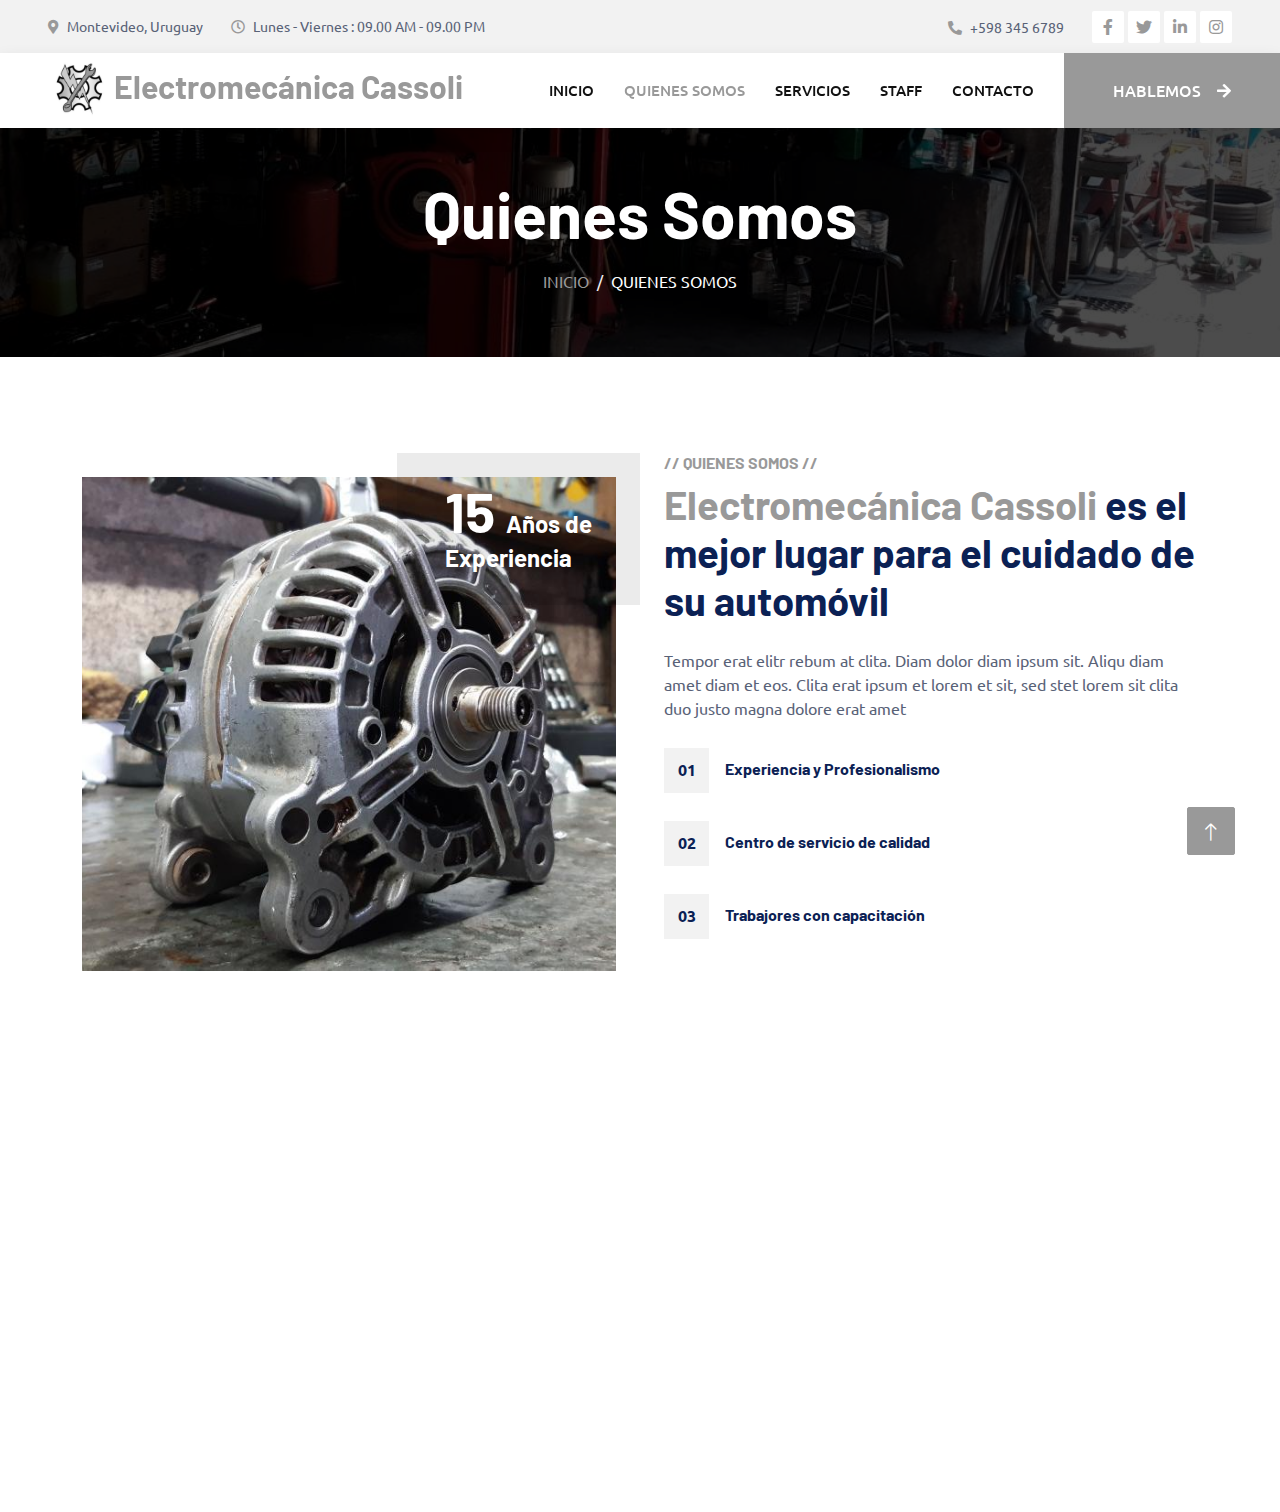
<file: quienes-somos.html>
<!DOCTYPE html>
<html lang="en">

<head>
    <meta charset="utf-8">
    <title>Electromecánica Cassoli</title>
    <link rel="icon" type="image/x-icon" href="img/logo.jpeg">

    <meta content="width=device-width, initial-scale=1.0" name="viewport">
    <meta content="" name="keywords">
    <meta content="" name="description">

    <!-- Favicon -->
    <link href="img/favicon.ico" rel="icon">

    <!-- Google Web Fonts -->
    <link rel="preconnect" href="https://fonts.googleapis.com">
    <link rel="preconnect" href="https://fonts.gstatic.com" crossorigin>
    <link href="https://fonts.googleapis.com/css2?family=Barlow:wght@600;700&family=Ubuntu:wght@400;500&display=swap" rel="stylesheet"> 

    <!-- Icon Font Stylesheet -->
    <link href="https://cdnjs.cloudflare.com/ajax/libs/font-awesome/5.10.0/css/all.min.css" rel="stylesheet">
    <link href="https://cdn.jsdelivr.net/npm/bootstrap-icons@1.4.1/font/bootstrap-icons.css" rel="stylesheet">

    <!-- Libraries Stylesheet -->
    <link href="lib/animate/animate.min.css" rel="stylesheet">
    <link href="lib/owlcarousel/assets/owl.carousel.min.css" rel="stylesheet">
    <link href="lib/tempusdominus/css/tempusdominus-bootstrap-4.min.css" rel="stylesheet" />

    <!-- Customized Bootstrap Stylesheet -->
    <link href="css/bootstrap.min.css" rel="stylesheet">

    <!-- Template Stylesheet -->
    <link href="css/style.css" rel="stylesheet">
</head>

<body>
    <!-- Spinner Start -->
    <div id="spinner" class="show bg-white position-fixed translate-middle w-100 vh-100 top-50 start-50 d-flex align-items-center justify-content-center">
        <div class="spinner-border text-primary" style="width: 3rem; height: 3rem;" role="status">
            <span class="sr-only">Cargando...</span>
        </div>
    </div>
    <!-- Spinner End -->


    <!-- Topbar Start -->
    <div class="container-fluid bg-light p-0">
        <div class="row gx-0 d-none d-lg-flex">
            <div class="col-lg-7 px-5 text-start">
                <div class="h-100 d-inline-flex align-items-center py-3 me-4">
                    <small class="fa fa-map-marker-alt text-primary me-2"></small>
                    <small>Montevideo, Uruguay</small>
                </div>
                <div class="h-100 d-inline-flex align-items-center py-3">
                    <small class="far fa-clock text-primary me-2"></small>
                    <small>Lunes - Viernes : 09.00 AM - 09.00 PM</small>
                </div>
            </div>
            <div class="col-lg-5 px-5 text-end">
                <div class="h-100 d-inline-flex align-items-center py-3 me-4">
                    <small class="fa fa-phone-alt text-primary me-2"></small>
                    <small>+598 345 6789</small>
                </div>
                <div class="h-100 d-inline-flex align-items-center">
                    <a class="btn btn-sm-square bg-white text-primary me-1" href=""><i class="fab fa-facebook-f"></i></a>
                    <a class="btn btn-sm-square bg-white text-primary me-1" href=""><i class="fab fa-twitter"></i></a>
                    <a class="btn btn-sm-square bg-white text-primary me-1" href=""><i class="fab fa-linkedin-in"></i></a>
                    <a class="btn btn-sm-square bg-white text-primary me-0" href=""><i class="fab fa-instagram"></i></a>
                </div>
            </div>
        </div>
    </div>
    <!-- Topbar End -->


    <!-- Navbar Start -->
    <nav class="navbar navbar-expand-lg bg-white navbar-light shadow sticky-top p-0">
        <a href="index.html" class="navbar-brand d-flex align-items-center px-4 px-lg-5">
            <h2 class="m-0 text-primary"><img src="img/logo.jpeg" alt=""> Electromecánica Cassoli</h2>
        </a>
        <button type="button" class="navbar-toggler me-4" data-bs-toggle="collapse" data-bs-target="#navbarCollapse">
            <span class="navbar-toggler-icon"></span>
        </button>
        <div class="collapse navbar-collapse" id="navbarCollapse">
            <div class="navbar-nav ms-auto p-4 p-lg-0">
                <a href="index.html" class="nav-item nav-link">Inicio</a>
                <a href="quienes-somos.html" class="nav-item nav-link active">Quienes Somos</a>
                <a href="servicios.html" class="nav-item nav-link">Servicios</a>
                <a href="staff.html" class="nav-item nav-link">Staff</a>
                <a href="contacto.html" class="nav-item nav-link">Contacto</a>
            </div>
            <a href="" class="btn btn-primary py-4 px-lg-5 d-none d-lg-block">Hablemos<i class="fa fa-arrow-right ms-3"></i></a>
        </div>
    </nav>
    <!-- Navbar End -->


    <!-- Page Header Start -->
    <div class="container-fluid page-header mb-5 p-0" style="background-image: url(img/imagen16.jpeg);">
        <div class="container-fluid page-header-inner py-5">
            <div class="container text-center">
                <h1 class="display-3 text-white mb-3 animated slideInDown">Quienes Somos</h1>
                <nav aria-label="breadcrumb">
                    <ol class="breadcrumb justify-content-center text-uppercase">
                        <li class="breadcrumb-item"><a href="#">Inicio</a></li>
                        <li class="breadcrumb-item text-white active" aria-current="page">Quienes Somos</li>
                    </ol>
                </nav>
            </div>
        </div>
    </div>
    <!-- Page Header End -->


    <!-- About Start -->
    <div class="container-xxl py-5">
        <div class="container">
            <div class="row g-5">
                <div class="col-lg-6 pt-4" style="min-height: 400px;">
                    <div class="position-relative h-100 wow fadeIn" data-wow-delay="0.1s">
                        <img class="position-absolute img-fluid w-100 h-100" src="img/imagen13.jpeg" style="object-fit: cover;" alt="">
                        <div class="position-absolute top-0 end-0 mt-n4 me-n4 py-4 px-5" style="background: rgba(0, 0, 0, .08);">
                            <h1 class="display-4 text-white mb-0">15 <span class="fs-4">Años de</span></h1>
                            <h4 class="text-white">Experiencia</h4>
                        </div>
                    </div>
                </div>
                <div class="col-lg-6">
                    <h6 class="text-primary text-uppercase">// Quienes Somos //</h6>
                    <h1 class="mb-4"><span class="text-primary">Electromecánica Cassoli</span> es el mejor lugar para el cuidado de su automóvil</h1>
                    <p class="mb-4">Tempor erat elitr rebum at clita. Diam dolor diam ipsum sit. Aliqu diam amet diam et eos. Clita erat ipsum et lorem et sit, sed stet lorem sit clita duo justo magna dolore erat amet</p>
                    <div class="row g-4 mb-3 pb-3">
                        <div class="col-12 wow fadeIn" data-wow-delay="0.1s">
                            <div class="d-flex">
                                <div class="bg-light d-flex flex-shrink-0 align-items-center justify-content-center mt-1" style="width: 45px; height: 45px;">
                                    <span class="fw-bold text-secondary">01</span>
                                </div>
                                <div class="about-item ps-3">
                                    <h6>Experiencia y Profesionalismo</h6>
                                </div>
                            </div>
                        </div>
                        <div class="col-12 wow fadeIn" data-wow-delay="0.3s">
                            <div class="d-flex">
                                <div class="bg-light d-flex flex-shrink-0 align-items-center justify-content-center mt-1" style="width: 45px; height: 45px;">
                                    <span class="fw-bold text-secondary">02</span>
                                </div>
                                <div class="about-item ps-3">
                                    <h6>Centro de servicio de calidad</h6>
                                </div>
                            </div>
                        </div>
                        <div class="col-12 wow fadeIn" data-wow-delay="0.5s">
                            <div class="d-flex">
                                <div class="bg-light d-flex flex-shrink-0 align-items-center justify-content-center mt-1" style="width: 45px; height: 45px;">
                                    <span class="fw-bold text-secondary">03</span>
                                </div>
                                <div class="about-item ps-3">
                                    <h6>Trabajores con capacitación</h6>
                                </div>
                            </div>
                        </div>
                    </div>
                </div>
            </div>
        </div>
    </div>
    <!-- About End -->


    

    <!-- Footer Start -->
    <footer>
    <div class="container-fluid bg-dark text-light footer pt-5 mt-5 wow fadeIn" data-wow-delay="0.1s">
        <div class="container py-5">
            <div class="row g-5">
                <div class="col-lg-3 col-md-6">
                    <h4 class="text-light mb-4">Dirección</h4>
                    <p class="mb-2"><i class="fa fa-map-marker-alt me-3"></i>Montevideo, Uruguay</p>
                    <p class="mb-2"><i class="fa fa-phone-alt me-3"></i>+598 345 6789</p>
                    <p class="mb-2"><i class="fa fa-envelope me-3"></i>ejemplo@ejemplo.com</p>
                    <div class="d-flex pt-2">
                        <a class="btn btn-outline-light btn-social" href=""><i class="fab fa-twitter"></i></a>
                        <a class="btn btn-outline-light btn-social" href=""><i class="fab fa-facebook-f"></i></a>
                        <a class="btn btn-outline-light btn-social" href=""><i class="fab fa-youtube"></i></a>
                        <a class="btn btn-outline-light btn-social" href=""><i class="fab fa-linkedin-in"></i></a>
                    </div>
                </div>
                <div class="col-lg-3 col-md-6">
                    <h4 class="text-light mb-4">Horarios Abierto :</h4>
                    <h6 class="text-light">Lunes - Viernes:</h6>
                    <p class="mb-4">09.00 AM - 09.00 PM</p>
                    <h6 class="text-light">Sábado - Domingo:</h6>
                    <p class="mb-0">09.00 AM - 12.00 PM</p>
                </div>
                <div class="col-lg-3 col-md-6">
                    <h4 class="text-light mb-4">Servicios</h4>
                    <a class="btn btn-link" href="">Prueba de diagnóstico</a>
                    <a class="btn btn-link" href="">Mantenimiento del motor</a>
                    <a class="btn btn-link" href="">Reemplazo de llantas</a>
                    <a class="btn btn-link" href="">Cambio de aceite</a>
                    <a class="btn btn-link" href="">
                        Limpieza por aspiración</a>
                </div>
            </div>
        </div>
        <div class="container">
            <div class="copyright">
                <div class="row">
                    <div class="col-md-6 text-center text-md-start mb-3 mb-md-0">
                        &copy; <a class="border-bottom" href="#">Electromecánica Cassoli</a> - All Right Reserved.
                        
                        <br>Desarrollado por : <a class="border-bottom" href="https://topdigitalbuilders.com" target="_blank">Digital Builders</a>
                    </div>

                </div>
            </div>
        </div>
    </div>
</footer>
    <!-- Footer End -->


    <!-- Back to Top -->
    <a href="#" class="btn btn-lg btn-primary btn-lg-square back-to-top"><i class="bi bi-arrow-up"></i></a>


    <!-- JavaScript Libraries -->
    <script src="https://code.jquery.com/jquery-3.4.1.min.js"></script>
    <script src="https://cdn.jsdelivr.net/npm/bootstrap@5.0.0/dist/js/bootstrap.bundle.min.js"></script>
    <script src="lib/wow/wow.min.js"></script>
    <script src="lib/easing/easing.min.js"></script>
    <script src="lib/waypoints/waypoints.min.js"></script>
    <script src="lib/counterup/counterup.min.js"></script>
    <script src="lib/owlcarousel/owl.carousel.min.js"></script>
    <script src="lib/tempusdominus/js/moment.min.js"></script>
    <script src="lib/tempusdominus/js/moment-timezone.min.js"></script>
    <script src="lib/tempusdominus/js/tempusdominus-bootstrap-4.min.js"></script>

    <!-- Template Javascript -->
    <script src="js/main.js"></script>
</body>

</html>
</file>
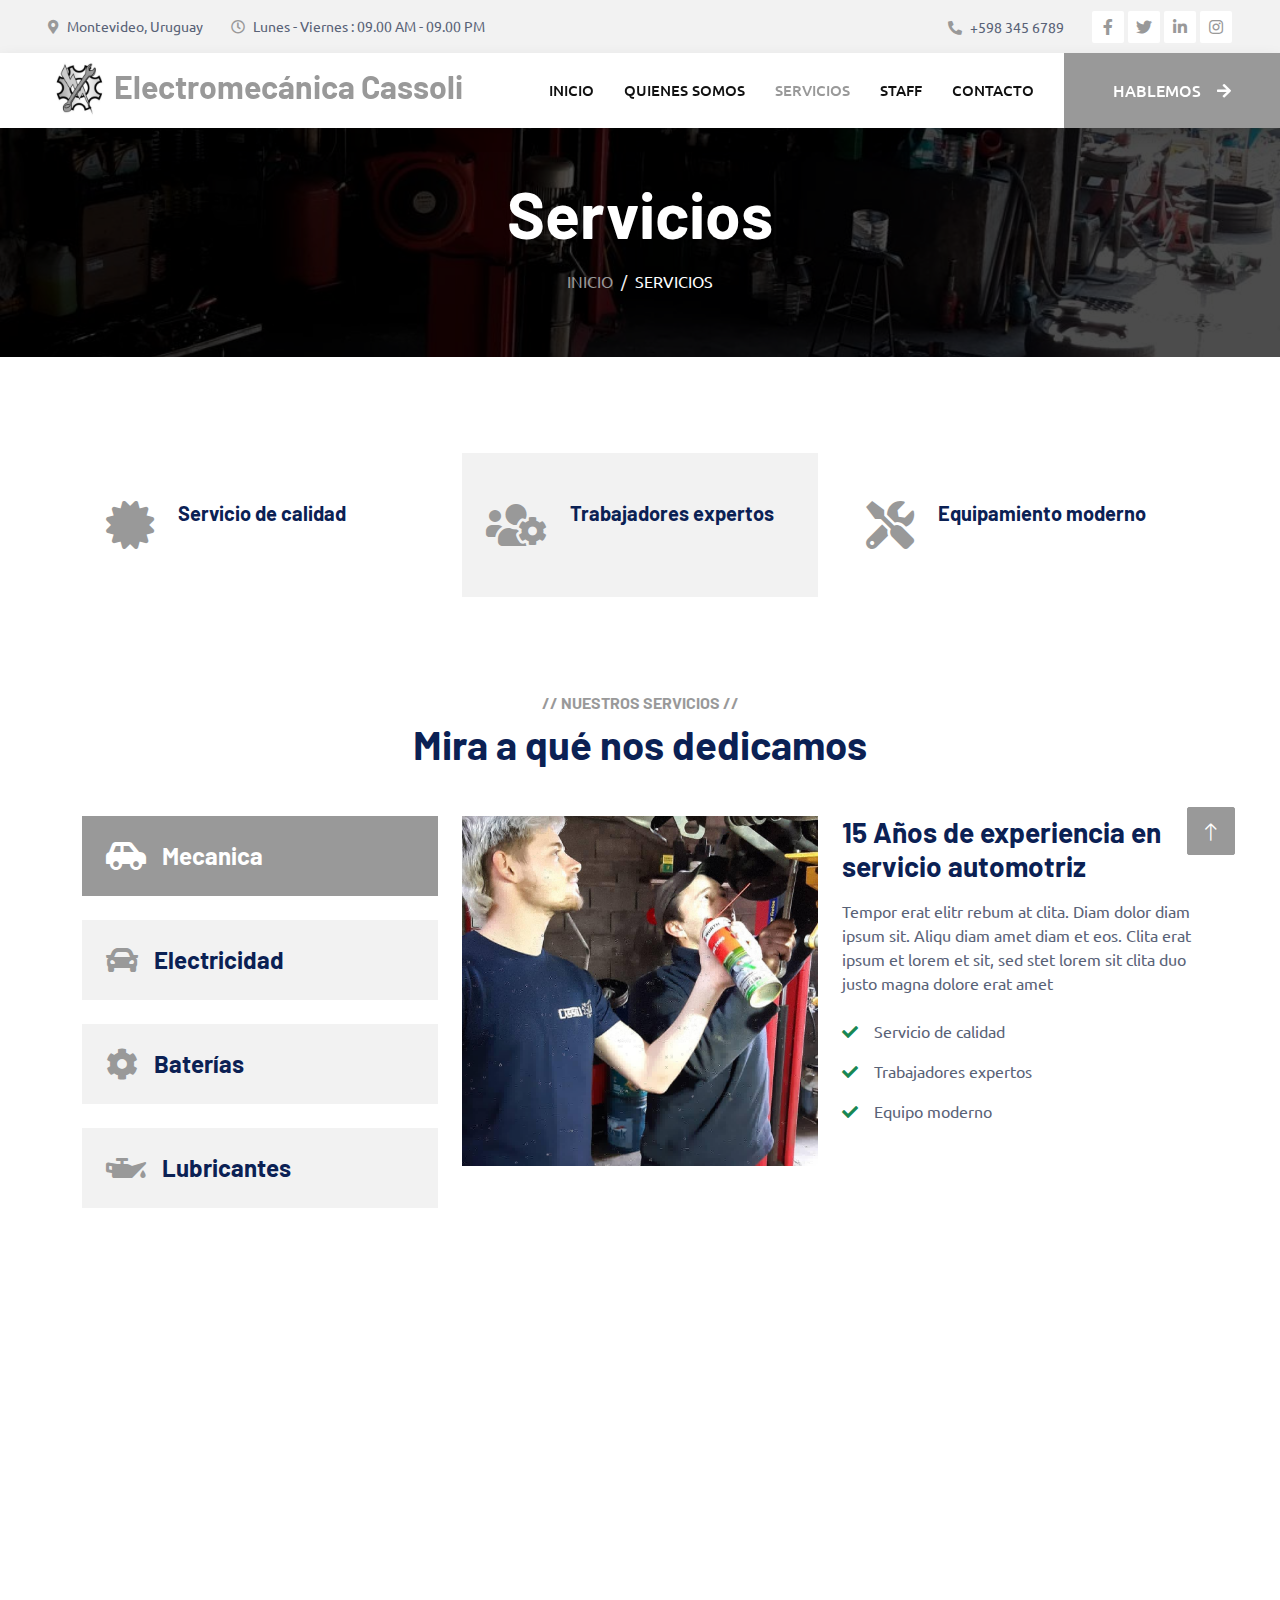
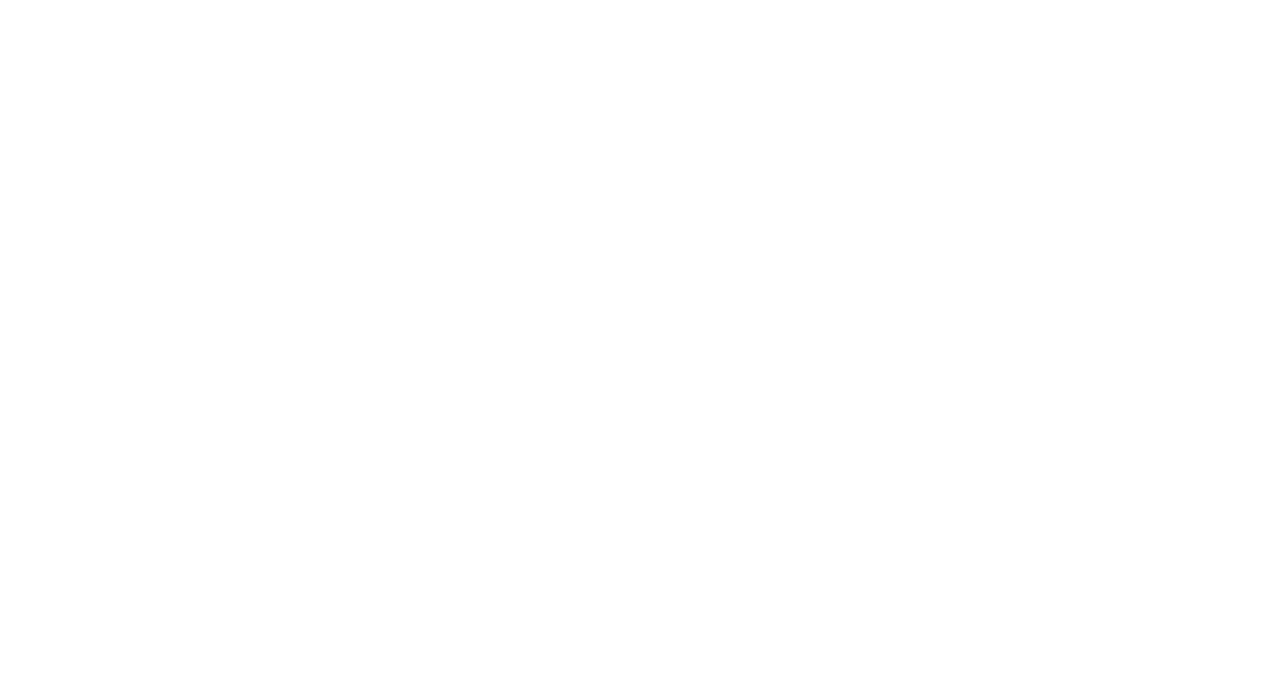
<file: servicios.html>
<!DOCTYPE html>
<html lang="en">

<head>
    <meta charset="utf-8">
    <title>Electromecánica Cassoli</title>
    <link rel="icon" type="image/x-icon" href="img/logo.jpeg">
    <meta content="width=device-width, initial-scale=1.0" name="viewport">
    <meta content="" name="keywords">
    <meta content="" name="description">

    <!-- Favicon -->
    <link href="img/favicon.ico" rel="icon">

    <!-- Google Web Fonts -->
    <link rel="preconnect" href="https://fonts.googleapis.com">
    <link rel="preconnect" href="https://fonts.gstatic.com" crossorigin>
    <link href="https://fonts.googleapis.com/css2?family=Barlow:wght@600;700&family=Ubuntu:wght@400;500&display=swap" rel="stylesheet"> 

    <!-- Icon Font Stylesheet -->
    <link href="https://cdnjs.cloudflare.com/ajax/libs/font-awesome/5.10.0/css/all.min.css" rel="stylesheet">
    <link href="https://cdn.jsdelivr.net/npm/bootstrap-icons@1.4.1/font/bootstrap-icons.css" rel="stylesheet">

    <!-- Libraries Stylesheet -->
    <link href="lib/animate/animate.min.css" rel="stylesheet">
    <link href="lib/owlcarousel/assets/owl.carousel.min.css" rel="stylesheet">
    <link href="lib/tempusdominus/css/tempusdominus-bootstrap-4.min.css" rel="stylesheet" />

    <!-- Customized Bootstrap Stylesheet -->
    <link href="css/bootstrap.min.css" rel="stylesheet">

    <!-- Template Stylesheet -->
    <link href="css/style.css" rel="stylesheet">
</head>

<body>
    <!-- Spinner Start -->
    <div id="spinner" class="show bg-white position-fixed translate-middle w-100 vh-100 top-50 start-50 d-flex align-items-center justify-content-center">
        <div class="spinner-border text-primary" style="width: 3rem; height: 3rem;" role="status">
            <span class="sr-only">Cargando...</span>
        </div>
    </div>
    <!-- Spinner End -->


    <!-- Topbar Start -->
    <div class="container-fluid bg-light p-0">
        <div class="row gx-0 d-none d-lg-flex">
            <div class="col-lg-7 px-5 text-start">
                <div class="h-100 d-inline-flex align-items-center py-3 me-4">
                    <small class="fa fa-map-marker-alt text-primary me-2"></small>
                    <small>Montevideo, Uruguay</small>
                </div>
                <div class="h-100 d-inline-flex align-items-center py-3">
                    <small class="far fa-clock text-primary me-2"></small>
                    <small>Lunes - Viernes : 09.00 AM - 09.00 PM</small>
                </div>
            </div>
            <div class="col-lg-5 px-5 text-end">
                <div class="h-100 d-inline-flex align-items-center py-3 me-4">
                    <small class="fa fa-phone-alt text-primary me-2"></small>
                    <small>+598 345 6789</small>
                </div>
                <div class="h-100 d-inline-flex align-items-center">
                    <a class="btn btn-sm-square bg-white text-primary me-1" href=""><i class="fab fa-facebook-f"></i></a>
                    <a class="btn btn-sm-square bg-white text-primary me-1" href=""><i class="fab fa-twitter"></i></a>
                    <a class="btn btn-sm-square bg-white text-primary me-1" href=""><i class="fab fa-linkedin-in"></i></a>
                    <a class="btn btn-sm-square bg-white text-primary me-0" href=""><i class="fab fa-instagram"></i></a>
                </div>
            </div>
        </div>
    </div>
    <!-- Topbar End -->


    <!-- Navbar Start -->
    <nav class="navbar navbar-expand-lg bg-white navbar-light shadow sticky-top p-0">
        <a href="index.html" class="navbar-brand d-flex align-items-center px-4 px-lg-5">
            <h2 class="m-0 text-primary"><img src="img/logo.jpeg" alt=""> Electromecánica Cassoli</h2>
        </a>
        <button type="button" class="navbar-toggler me-4" data-bs-toggle="collapse" data-bs-target="#navbarCollapse">
            <span class="navbar-toggler-icon"></span>
        </button>
        <div class="collapse navbar-collapse" id="navbarCollapse">
            <div class="navbar-nav ms-auto p-4 p-lg-0">
                <a href="index.html" class="nav-item nav-link">Inicio</a>
                <a href="quienes-somos.html" class="nav-item nav-link">Quienes Somos</a>
                <a href="servicios.html" class="nav-item nav-link active">Servicios</a>
                <a href="staff.html" class="nav-item nav-link">Staff</a>
                <a href="contacto.html" class="nav-item nav-link">Contacto</a>
            </div>
            <a href="" class="btn btn-primary py-4 px-lg-5 d-none d-lg-block">Hablemos<i class="fa fa-arrow-right ms-3"></i></a>
        </div>
    </nav>
    <!-- Navbar End -->


    <!-- Page Header Start -->
    <div class="container-fluid page-header mb-5 p-0" style="background-image: url(img/imagen16.jpeg);">
        <div class="container-fluid page-header-inner py-5">
            <div class="container text-center">
                <h1 class="display-3 text-white mb-3 animated slideInDown">Servicios</h1>
                <nav aria-label="breadcrumb">
                    <ol class="breadcrumb justify-content-center text-uppercase">
                        <li class="breadcrumb-item"><a href="#">Inicio</a></li>
                        <li class="breadcrumb-item text-white active" aria-current="page">Servicios</li>
                    </ol>
                </nav>
            </div>
        </div>
    </div>
    <!-- Page Header End -->

     <!-- Service Start -->
     <div class="container-xxl py-5">
        <div class="container">
            <div class="row g-4">
                <div class="col-lg-4 col-md-6 wow fadeInUp" data-wow-delay="0.1s">
                    <div class="d-flex py-5 px-4">
                        <i class="fa fa-certificate fa-3x text-primary flex-shrink-0"></i>
                        <div class="ps-4">
                            <h5 class="mb-3">Servicio de calidad</h5>
                            <!-- <p>Diam dolor diam ipsum sit amet diam et eos erat ipsum</p>-->
                        </div>
                    </div>
                </div>
                <div class="col-lg-4 col-md-6 wow fadeInUp" data-wow-delay="0.3s">
                    <div class="d-flex bg-light py-5 px-4">
                        <i class="fa fa-users-cog fa-3x text-primary flex-shrink-0"></i>
                        <div class="ps-4">
                            <h5 class="mb-3">Trabajadores expertos</h5>
                            <!-- <p>Diam dolor diam ipsum sit amet diam et eos erat ipsum</p>-->
                        </div>
                    </div>
                </div>
                <div class="col-lg-4 col-md-6 wow fadeInUp" data-wow-delay="0.5s">
                    <div class="d-flex py-5 px-4">
                        <i class="fa fa-tools fa-3x text-primary flex-shrink-0"></i>
                        <div class="ps-4">
                            <h5 class="mb-3">Equipamiento moderno</h5>
                            <!-- <p>Diam dolor diam ipsum sit amet diam et eos erat ipsum</p>-->
                        </div>
                    </div>
                </div>
            </div>
        </div>
    </div>
    <!-- Service End -->


 <!-- Service Start -->
 <div class="container-xxl service py-5">
    <div class="container">
        <div class="text-center wow fadeInUp" data-wow-delay="0.1s">
            <h6 class="text-primary text-uppercase">// Nuestros Servicios //</h6>
            <h1 class="mb-5">Mira a qué nos dedicamos</h1>
        </div>
        <div class="row g-4 wow fadeInUp" data-wow-delay="0.3s">
            <div class="col-lg-4">
                <div class="nav w-100 nav-pills me-4">
                    <button class="nav-link w-100 d-flex align-items-center text-start p-4 mb-4 active" data-bs-toggle="pill" data-bs-target="#tab-pane-1" type="button">
                        <i class="fa fa-car-side fa-2x me-3"></i>
                        <h4 class="m-0">Mecanica</h4>
                    </button>
                    <button class="nav-link w-100 d-flex align-items-center text-start p-4 mb-4" data-bs-toggle="pill" data-bs-target="#tab-pane-2" type="button">
                        <i class="fa fa-car fa-2x me-3"></i>
                        <h4 class="m-0">Electricidad</h4>
                    </button>
                    <button class="nav-link w-100 d-flex align-items-center text-start p-4 mb-4" data-bs-toggle="pill" data-bs-target="#tab-pane-3" type="button">
                        <i class="fa fa-cog fa-2x me-3"></i>
                        <h4 class="m-0">Baterías</h4>
                    </button>
                    <button class="nav-link w-100 d-flex align-items-center text-start p-4 mb-0" data-bs-toggle="pill" data-bs-target="#tab-pane-4" type="button">
                        <i class="fa fa-oil-can fa-2x me-3"></i>
                        <h4 class="m-0">Lubricantes</h4>
                    </button>
                    
                </div>
            </div>
            <div class="col-lg-8">
                <div class="tab-content w-100">
                    <div class="tab-pane fade show active" id="tab-pane-1">
                        <div class="row g-4">
                            <div class="col-md-6" style="min-height: 350px;">
                                <div class="position-relative h-100">
                                    <img class="position-absolute img-fluid w-100 h-100" src="img/imagen18.jpeg"
                                        style="object-fit: cover;" alt="">
                                </div>
                            </div>
                            <div class="col-md-6">
                                <h3 class="mb-3">15 Años de experiencia en servicio automotriz</h3>
                                <p class="mb-4">Tempor erat elitr rebum at clita. Diam dolor diam ipsum sit. Aliqu diam amet diam et eos. Clita erat ipsum et lorem et sit, sed stet lorem sit clita duo justo magna dolore erat amet</p>
                                <p><i class="fa fa-check text-success me-3"></i>Servicio de calidad</p>
                                <p><i class="fa fa-check text-success me-3"></i>Trabajadores expertos</p>
                                <p><i class="fa fa-check text-success me-3"></i>Equipo moderno</p>
                            </div>
                        </div>
                    </div>
                    <div class="tab-pane fade" id="tab-pane-2">
                        <div class="row g-4">
                            <div class="col-md-6" style="min-height: 350px;">
                                <div class="position-relative h-100">
                                    <img class="position-absolute img-fluid w-100 h-100" src="img/imagen17.jpeg"
                                        style="object-fit: cover;" alt="">
                                </div>
                            </div>
                            <div class="col-md-6">
                                <h3 class="mb-3">15 Años de experiencia en servicio automotriz</h3>
                                <p class="mb-4">Tempor erat elitr rebum at clita. Diam dolor diam ipsum sit. Aliqu diam amet diam et eos. Clita erat ipsum et lorem et sit, sed stet lorem sit clita duo justo magna dolore erat amet</p>
                                <p><i class="fa fa-check text-success me-3"></i>Servicio de calidad</p>
                                <p><i class="fa fa-check text-success me-3"></i>Trabajadores expertos</p>
                                <p><i class="fa fa-check text-success me-3"></i>Equipo moderno</p>
                            </div>
                        </div>
                    </div>
                    <div class="tab-pane fade" id="tab-pane-3">
                        <div class="row g-4">
                            <div class="col-md-6" style="min-height: 350px;">
                                <div class="position-relative h-100">
                                    <img class="position-absolute img-fluid w-100 h-100" src="img/service-3.jpg"
                                        style="object-fit: cover;" alt="">
                                </div>
                            </div>
                            <div class="col-md-6">
                                <h3 class="mb-3">15 Años de experiencia en servicio automotriz</h3>
                                <p class="mb-4">Tempor erat elitr rebum at clita. Diam dolor diam ipsum sit. Aliqu diam amet diam et eos. Clita erat ipsum et lorem et sit, sed stet lorem sit clita duo justo magna dolore erat amet</p>
                                <p><i class="fa fa-check text-success me-3"></i>Servicio de calidad</p>
                                <p><i class="fa fa-check text-success me-3"></i>Trabajadores expertos</p>
                                <p><i class="fa fa-check text-success me-3"></i>Equipo moderno</p>
                            </div>
                        </div>
                    </div>
                    <div class="tab-pane fade" id="tab-pane-4">
                        <div class="row g-4">
                            <div class="col-md-6" style="min-height: 350px;">
                                <div class="position-relative h-100">
                                    <img class="position-absolute img-fluid w-100 h-100" src="img/service-4.jpg"
                                        style="object-fit: cover;" alt="">
                                </div>
                            </div>
                            <div class="col-md-6">
                                <h3 class="mb-3">15 Años de experiencia en servicio automotriz</h3>
                                <p class="mb-4">Tempor erat elitr rebum at clita. Diam dolor diam ipsum sit. Aliqu diam amet diam et eos. Clita erat ipsum et lorem et sit, sed stet lorem sit clita duo justo magna dolore erat amet</p>
                                <p><i class="fa fa-check text-success me-3"></i>Servicio de calidad</p>
                                <p><i class="fa fa-check text-success me-3"></i>Trabajadores expertos</p>
                                <p><i class="fa fa-check text-success me-3"></i>Equipo moderno</p>
                            </div>
                        </div>
                    </div>
                </div>
            </div>
        </div>
    </div>
</div>
<!-- Service End -->


<!-- Booking Start -->
<div class="container-fluid bg-secondary booking my-5 wow fadeInUp" data-wow-delay="0.1s">
    <div class="container">
        <div class="row gx-5">
            <div class="col-lg-6 py-5">
                <div class="py-5">
                    <h1 class="text-white mb-4">Proveedor de servicios de reparación y mantenimiento de automóviles </h1>
                    
                </div>
            </div>
            <div class="col-lg-6">
                <div class="bg-primary h-100 d-flex flex-column justify-content-center text-center p-5 wow zoomIn" data-wow-delay="0.6s">
                    <h1 class="text-white mb-4">Realiza Tu Reserva Por Mail</h1>
                    <form>
                        <div class="row g-3">
                            <div class="col-12 col-sm-6">
                                <input type="text" class="form-control border-0" placeholder="Nombre Completo" style="height: 55px;">
                            </div>
                            <div class="col-12 col-sm-6">
                                <input type="email" class="form-control border-0" placeholder="Email" style="height: 55px;">
                            </div>
                            <div class="col-12 col-sm-6">
                                <select class="form-select border-0" style="height: 55px;">
                                    <option selected>Selecciona el servicio</option>
                                    <option value="1">Mecánica</option>
                                    <option value="2">Electricidad</option>
                                    <option value="3">Mantenimiento</option>
                                    <option value="4">Lubricantes</option>
                                    <option value="5">Baterías</option>
                                    <option value="6">Otro</option>
                                </select>
                            </div>
                            <div class="col-12 col-sm-6">
                                <div class="date" id="date1" data-target-input="nearest">
                                    <input type="text"
                                        class="form-control border-0 datetimepicker-input"
                                        placeholder="Fecha" data-target="#date1" data-toggle="datetimepicker" style="height: 55px;">
                                </div>
                            </div>
                            <div class="col-12">
                                <textarea class="form-control border-0" placeholder="Escribe aquí.."></textarea>
                            </div>
                            <div class="col-12">
                                <button class="btn btn-secondary w-100 py-3" type="submit">Enviar Mensaje</button>
                            </div>
                        </div>
                    </form>
                </div>
            </div>
        </div>
    </div>
</div>
<!-- Booking End -->


    <!-- Footer Start -->
    <footer>
        <div class="container-fluid bg-dark text-light footer pt-5 mt-5 wow fadeIn" data-wow-delay="0.1s">
            <div class="container py-5">
                <div class="row g-5">
                    <div class="col-lg-3 col-md-6">
                        <h4 class="text-light mb-4">Dirección</h4>
                        <p class="mb-2"><i class="fa fa-map-marker-alt me-3"></i>Montevideo, Uruguay</p>
                        <p class="mb-2"><i class="fa fa-phone-alt me-3"></i>+598 345 6789</p>
                        <p class="mb-2"><i class="fa fa-envelope me-3"></i>ejemplo@ejemplo.com</p>
                        <div class="d-flex pt-2">
                            <a class="btn btn-outline-light btn-social" href=""><i class="fab fa-twitter"></i></a>
                            <a class="btn btn-outline-light btn-social" href=""><i class="fab fa-facebook-f"></i></a>
                            <a class="btn btn-outline-light btn-social" href=""><i class="fab fa-youtube"></i></a>
                            <a class="btn btn-outline-light btn-social" href=""><i class="fab fa-linkedin-in"></i></a>
                        </div>
                    </div>
                    <div class="col-lg-3 col-md-6">
                        <h4 class="text-light mb-4">Horarios Abierto :</h4>
                        <h6 class="text-light">Lunes - Viernes:</h6>
                        <p class="mb-4">09.00 AM - 09.00 PM</p>
                        <h6 class="text-light">Sábado - Domingo:</h6>
                        <p class="mb-0">09.00 AM - 12.00 PM</p>
                    </div>
                    <div class="col-lg-3 col-md-6">
                        <h4 class="text-light mb-4">Servicios</h4>
                        <a class="btn btn-link" href="">Prueba de diagnóstico</a>
                        <a class="btn btn-link" href="">Mantenimiento del motor</a>
                        <a class="btn btn-link" href="">Reemplazo de llantas</a>
                        <a class="btn btn-link" href="">Cambio de aceite</a>
                        <a class="btn btn-link" href="">
                            Limpieza por aspiración</a>
                    </div>
                </div>
            </div>
            <div class="container">
                <div class="copyright">
                    <div class="row">
                        <div class="col-md-6 text-center text-md-start mb-3 mb-md-0">
                            &copy; <a class="border-bottom" href="#">Electromecánica Cassoli</a> - All Right Reserved.
                            
                            <br>Desarrollado por : <a class="border-bottom" href="https://topdigitalbuilders.com" target="_blank">Digital Builders</a>
                        </div>
    
                    </div>
                </div>
            </div>
        </div>
    </footer>
    <!-- Footer End -->


    <!-- Back to Top -->
    <a href="#" class="btn btn-lg btn-primary btn-lg-square back-to-top"><i class="bi bi-arrow-up"></i></a>


    <!-- JavaScript Libraries -->
    <script src="https://code.jquery.com/jquery-3.4.1.min.js"></script>
    <script src="https://cdn.jsdelivr.net/npm/bootstrap@5.0.0/dist/js/bootstrap.bundle.min.js"></script>
    <script src="lib/wow/wow.min.js"></script>
    <script src="lib/easing/easing.min.js"></script>
    <script src="lib/waypoints/waypoints.min.js"></script>
    <script src="lib/counterup/counterup.min.js"></script>
    <script src="lib/owlcarousel/owl.carousel.min.js"></script>
    <script src="lib/tempusdominus/js/moment.min.js"></script>
    <script src="lib/tempusdominus/js/moment-timezone.min.js"></script>
    <script src="lib/tempusdominus/js/tempusdominus-bootstrap-4.min.js"></script>

    <!-- Template Javascript -->
    <script src="js/main.js"></script>
</body>

</html>
</file>
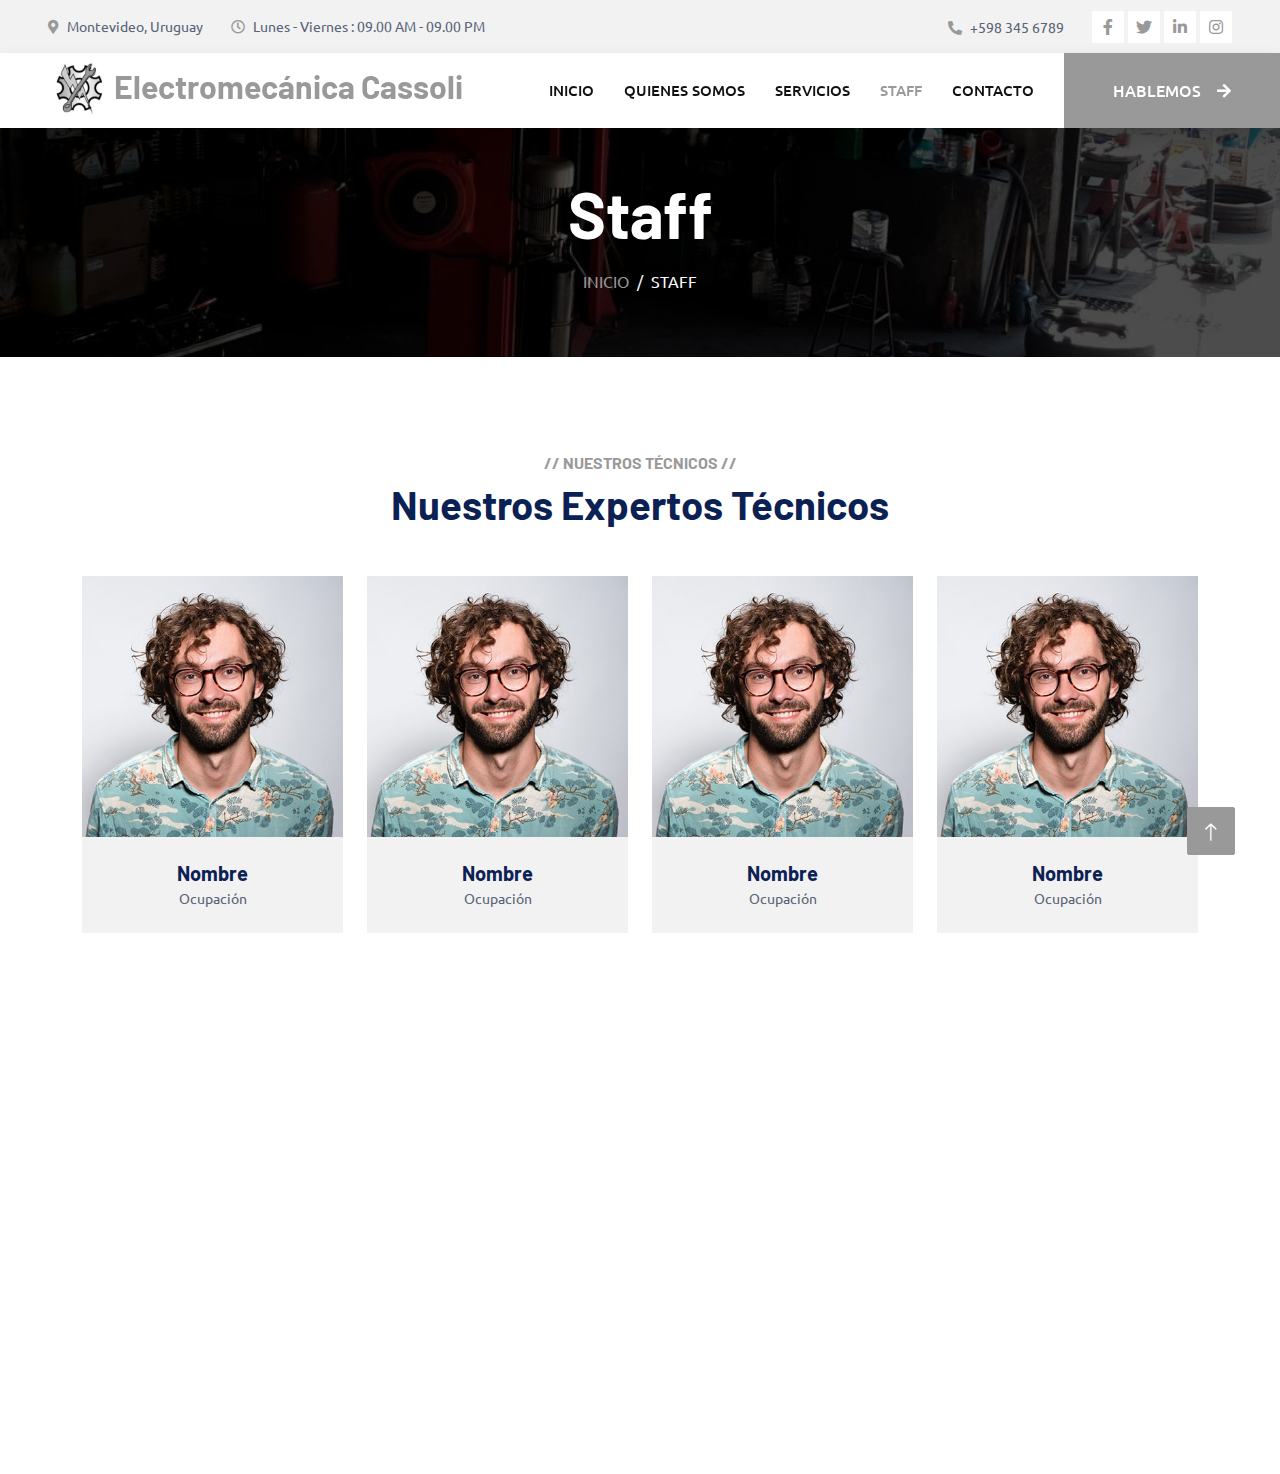
<file: staff.html>
<!DOCTYPE html>
<html lang="en">

<head>
    <meta charset="utf-8">
    <title>Electromecánica Cassoli</title>
    <link rel="icon" type="image/x-icon" href="img/logo.jpeg">
    <meta content="width=device-width, initial-scale=1.0" name="viewport">
    <meta content="" name="keywords">
    <meta content="" name="description">

    <!-- Favicon -->
    <link href="img/favicon.ico" rel="icon">

    <!-- Google Web Fonts -->
    <link rel="preconnect" href="https://fonts.googleapis.com">
    <link rel="preconnect" href="https://fonts.gstatic.com" crossorigin>
    <link href="https://fonts.googleapis.com/css2?family=Barlow:wght@600;700&family=Ubuntu:wght@400;500&display=swap" rel="stylesheet"> 

    <!-- Icon Font Stylesheet -->
    <link href="https://cdnjs.cloudflare.com/ajax/libs/font-awesome/5.10.0/css/all.min.css" rel="stylesheet">
    <link href="https://cdn.jsdelivr.net/npm/bootstrap-icons@1.4.1/font/bootstrap-icons.css" rel="stylesheet">

    <!-- Libraries Stylesheet -->
    <link href="lib/animate/animate.min.css" rel="stylesheet">
    <link href="lib/owlcarousel/assets/owl.carousel.min.css" rel="stylesheet">
    <link href="lib/tempusdominus/css/tempusdominus-bootstrap-4.min.css" rel="stylesheet" />

    <!-- Customized Bootstrap Stylesheet -->
    <link href="css/bootstrap.min.css" rel="stylesheet">

    <!-- Template Stylesheet -->
    <link href="css/style.css" rel="stylesheet">
</head>

<body>
    <!-- Spinner Start -->
    <div id="spinner" class="show bg-white position-fixed translate-middle w-100 vh-100 top-50 start-50 d-flex align-items-center justify-content-center">
        <div class="spinner-border text-primary" style="width: 3rem; height: 3rem;" role="status">
            <span class="sr-only">Cargando...</span>
        </div>
    </div>
    <!-- Spinner End -->


    <!-- Topbar Start -->
    <div class="container-fluid bg-light p-0">
        <div class="row gx-0 d-none d-lg-flex">
            <div class="col-lg-7 px-5 text-start">
                <div class="h-100 d-inline-flex align-items-center py-3 me-4">
                    <small class="fa fa-map-marker-alt text-primary me-2"></small>
                    <small>Montevideo, Uruguay</small>
                </div>
                <div class="h-100 d-inline-flex align-items-center py-3">
                    <small class="far fa-clock text-primary me-2"></small>
                    <small>Lunes - Viernes : 09.00 AM - 09.00 PM</small>
                </div>
            </div>
            <div class="col-lg-5 px-5 text-end">
                <div class="h-100 d-inline-flex align-items-center py-3 me-4">
                    <small class="fa fa-phone-alt text-primary me-2"></small>
                    <small>+598 345 6789</small>
                </div>
                <div class="h-100 d-inline-flex align-items-center">
                    <a class="btn btn-sm-square bg-white text-primary me-1" href=""><i class="fab fa-facebook-f"></i></a>
                    <a class="btn btn-sm-square bg-white text-primary me-1" href=""><i class="fab fa-twitter"></i></a>
                    <a class="btn btn-sm-square bg-white text-primary me-1" href=""><i class="fab fa-linkedin-in"></i></a>
                    <a class="btn btn-sm-square bg-white text-primary me-0" href=""><i class="fab fa-instagram"></i></a>
                </div>
            </div>
        </div>
    </div>
    <!-- Topbar End -->


    <!-- Navbar Start -->
    <nav class="navbar navbar-expand-lg bg-white navbar-light shadow sticky-top p-0">
        <a href="index.html" class="navbar-brand d-flex align-items-center px-4 px-lg-5">
            <h2 class="m-0 text-primary"><img src="img/logo.jpeg" alt=""> Electromecánica Cassoli</h2>
        </a>
        <button type="button" class="navbar-toggler me-4" data-bs-toggle="collapse" data-bs-target="#navbarCollapse">
            <span class="navbar-toggler-icon"></span>
        </button>
        <div class="collapse navbar-collapse" id="navbarCollapse">
            <div class="navbar-nav ms-auto p-4 p-lg-0">
                <a href="index.html" class="nav-item nav-link">Inicio</a>
                <a href="quienes-somos.html" class="nav-item nav-link">Quienes Somos</a>
                <a href="servicios.html" class="nav-item nav-link">Servicios</a>
                <a href="staff.html" class="nav-item nav-link active">Staff</a>
                <a href="contacto.html" class="nav-item nav-link">Contacto</a>
            </div>
            <a href="" class="btn btn-primary py-4 px-lg-5 d-none d-lg-block">Hablemos<i class="fa fa-arrow-right ms-3"></i></a>
        </div>
    </nav>
    <!-- Navbar End -->


    <!-- Page Header Start -->
    <div class="container-fluid page-header mb-5 p-0" style="background-image: url(img/imagen16.jpeg);">
        <div class="container-fluid page-header-inner py-5">
            <div class="container text-center">
                <h1 class="display-3 text-white mb-3 animated slideInDown">Staff</h1>
                <nav aria-label="breadcrumb">
                    <ol class="breadcrumb justify-content-center text-uppercase">
                        <li class="breadcrumb-item"><a href="#">Inicio</a></li>
                        <li class="breadcrumb-item text-white active" aria-current="page">Staff</li>
                    </ol>
                </nav>
            </div>
        </div>
    </div>
    <!-- Page Header End -->


   <!-- Team Start -->
   <div class="container-xxl py-5">
    <div class="container">
        <div class="text-center wow fadeInUp" data-wow-delay="0.1s">
            <h6 class="text-primary text-uppercase">// Nuestros técnicos //</h6>
            <h1 class="mb-5">Nuestros Expertos Técnicos</h1>
        </div>
        <div class="row g-4">
            <div class="col-lg-3 col-md-6 wow fadeInUp" data-wow-delay="0.1s">
                <div class="team-item">
                    <div class="staff position-relative overflow-hidden">
                        <img class="" src="img/team-1.jpg" alt="">
                        <div class="team-overlay position-absolute start-0 top-0 w-100 h-100">
                            <a class="btn btn-square mx-1" href=""><i class="fab fa-facebook-f"></i></a>
                            <a class="btn btn-square mx-1" href=""><i class="fab fa-twitter"></i></a>
                            <a class="btn btn-square mx-1" href=""><i class="fab fa-instagram"></i></a>
                        </div>
                    </div>
                    <div class="bg-light text-center p-4">
                        <h5 class="fw-bold mb-0">Nombre</h5>
                        <small>Ocupación</small>
                    </div>
                </div>
            </div>
            <div class="col-lg-3 col-md-6 wow fadeInUp" data-wow-delay="0.1s">
                <div class="team-item">
                    <div class="staff position-relative overflow-hidden">
                        <img class="" src="img/team-1.jpg" alt="">
                        <div class="team-overlay position-absolute start-0 top-0 w-100 h-100">
                            <a class="btn btn-square mx-1" href=""><i class="fab fa-facebook-f"></i></a>
                            <a class="btn btn-square mx-1" href=""><i class="fab fa-twitter"></i></a>
                            <a class="btn btn-square mx-1" href=""><i class="fab fa-instagram"></i></a>
                        </div>
                    </div>
                    <div class="bg-light text-center p-4">
                        <h5 class="fw-bold mb-0">Nombre</h5>
                        <small>Ocupación</small>
                    </div>
                </div>
            </div>
            <div class="col-lg-3 col-md-6 wow fadeInUp" data-wow-delay="0.1s">
                <div class="team-item">
                    <div class="staff position-relative overflow-hidden">
                        <img class="" src="img/team-1.jpg" alt="">
                        <div class="team-overlay position-absolute start-0 top-0 w-100 h-100">
                            <a class="btn btn-square mx-1" href=""><i class="fab fa-facebook-f"></i></a>
                            <a class="btn btn-square mx-1" href=""><i class="fab fa-twitter"></i></a>
                            <a class="btn btn-square mx-1" href=""><i class="fab fa-instagram"></i></a>
                        </div>
                    </div>
                    <div class="bg-light text-center p-4">
                        <h5 class="fw-bold mb-0">Nombre</h5>
                        <small>Ocupación</small>
                    </div>
                </div>
            </div>
            <div class="col-lg-3 col-md-6 wow fadeInUp" data-wow-delay="0.1s">
                <div class="team-item">
                    <div class="staff position-relative overflow-hidden">
                        <img class="" src="img/team-1.jpg" alt="">
                        <div class="team-overlay position-absolute start-0 top-0 w-100 h-100">
                            <a class="btn btn-square mx-1" href=""><i class="fab fa-facebook-f"></i></a>
                            <a class="btn btn-square mx-1" href=""><i class="fab fa-twitter"></i></a>
                            <a class="btn btn-square mx-1" href=""><i class="fab fa-instagram"></i></a>
                        </div>
                    </div>
                    <div class="bg-light text-center p-4">
                        <h5 class="fw-bold mb-0">Nombre</h5>
                        <small>Ocupación</small>
                    </div>
                </div>
            </div>
        </div>
    </div>
</div>
<!-- Team End -->




    <!-- Footer Start -->
    <footer>
        <div class="container-fluid bg-dark text-light footer pt-5 mt-5 wow fadeIn" data-wow-delay="0.1s">
            <div class="container py-5">
                <div class="row g-5">
                    <div class="col-lg-3 col-md-6">
                        <h4 class="text-light mb-4">Dirección</h4>
                        <p class="mb-2"><i class="fa fa-map-marker-alt me-3"></i>Montevideo, Uruguay</p>
                        <p class="mb-2"><i class="fa fa-phone-alt me-3"></i>+598 345 6789</p>
                        <p class="mb-2"><i class="fa fa-envelope me-3"></i>ejemplo@ejemplo.com</p>
                        <div class="d-flex pt-2">
                            <a class="btn btn-outline-light btn-social" href=""><i class="fab fa-twitter"></i></a>
                            <a class="btn btn-outline-light btn-social" href=""><i class="fab fa-facebook-f"></i></a>
                            <a class="btn btn-outline-light btn-social" href=""><i class="fab fa-youtube"></i></a>
                            <a class="btn btn-outline-light btn-social" href=""><i class="fab fa-linkedin-in"></i></a>
                        </div>
                    </div>
                    <div class="col-lg-3 col-md-6">
                        <h4 class="text-light mb-4">Horarios Abierto :</h4>
                        <h6 class="text-light">Lunes - Viernes:</h6>
                        <p class="mb-4">09.00 AM - 09.00 PM</p>
                        <h6 class="text-light">Sábado - Domingo:</h6>
                        <p class="mb-0">09.00 AM - 12.00 PM</p>
                    </div>
                    <div class="col-lg-3 col-md-6">
                        <h4 class="text-light mb-4">Servicios</h4>
                        <a class="btn btn-link" href="">Prueba de diagnóstico</a>
                        <a class="btn btn-link" href="">Mantenimiento del motor</a>
                        <a class="btn btn-link" href="">Reemplazo de llantas</a>
                        <a class="btn btn-link" href="">Cambio de aceite</a>
                        <a class="btn btn-link" href="">
                            Limpieza por aspiración</a>
                    </div>
                </div>
            </div>
            <div class="container">
                <div class="copyright">
                    <div class="row">
                        <div class="col-md-6 text-center text-md-start mb-3 mb-md-0">
                            &copy; <a class="border-bottom" href="#">Electromecánica Cassoli</a> - All Right Reserved.
                            
                            <br>Desarrollado por : <a class="border-bottom" href="https://topdigitalbuilders.com" target="_blank">Digital Builders</a>
                        </div>
    
                    </div>
                </div>
            </div>
        </div>
    </footer>
    <!-- Footer End -->


    <!-- Back to Top -->
    <a href="#" class="btn btn-lg btn-primary btn-lg-square back-to-top"><i class="bi bi-arrow-up"></i></a>


    <!-- JavaScript Libraries -->
    <script src="https://code.jquery.com/jquery-3.4.1.min.js"></script>
    <script src="https://cdn.jsdelivr.net/npm/bootstrap@5.0.0/dist/js/bootstrap.bundle.min.js"></script>
    <script src="lib/wow/wow.min.js"></script>
    <script src="lib/easing/easing.min.js"></script>
    <script src="lib/waypoints/waypoints.min.js"></script>
    <script src="lib/counterup/counterup.min.js"></script>
    <script src="lib/owlcarousel/owl.carousel.min.js"></script>
    <script src="lib/tempusdominus/js/moment.min.js"></script>
    <script src="lib/tempusdominus/js/moment-timezone.min.js"></script>
    <script src="lib/tempusdominus/js/tempusdominus-bootstrap-4.min.js"></script>

    <!-- Template Javascript -->
    <script src="js/main.js"></script>
</body>

</html>
</file>
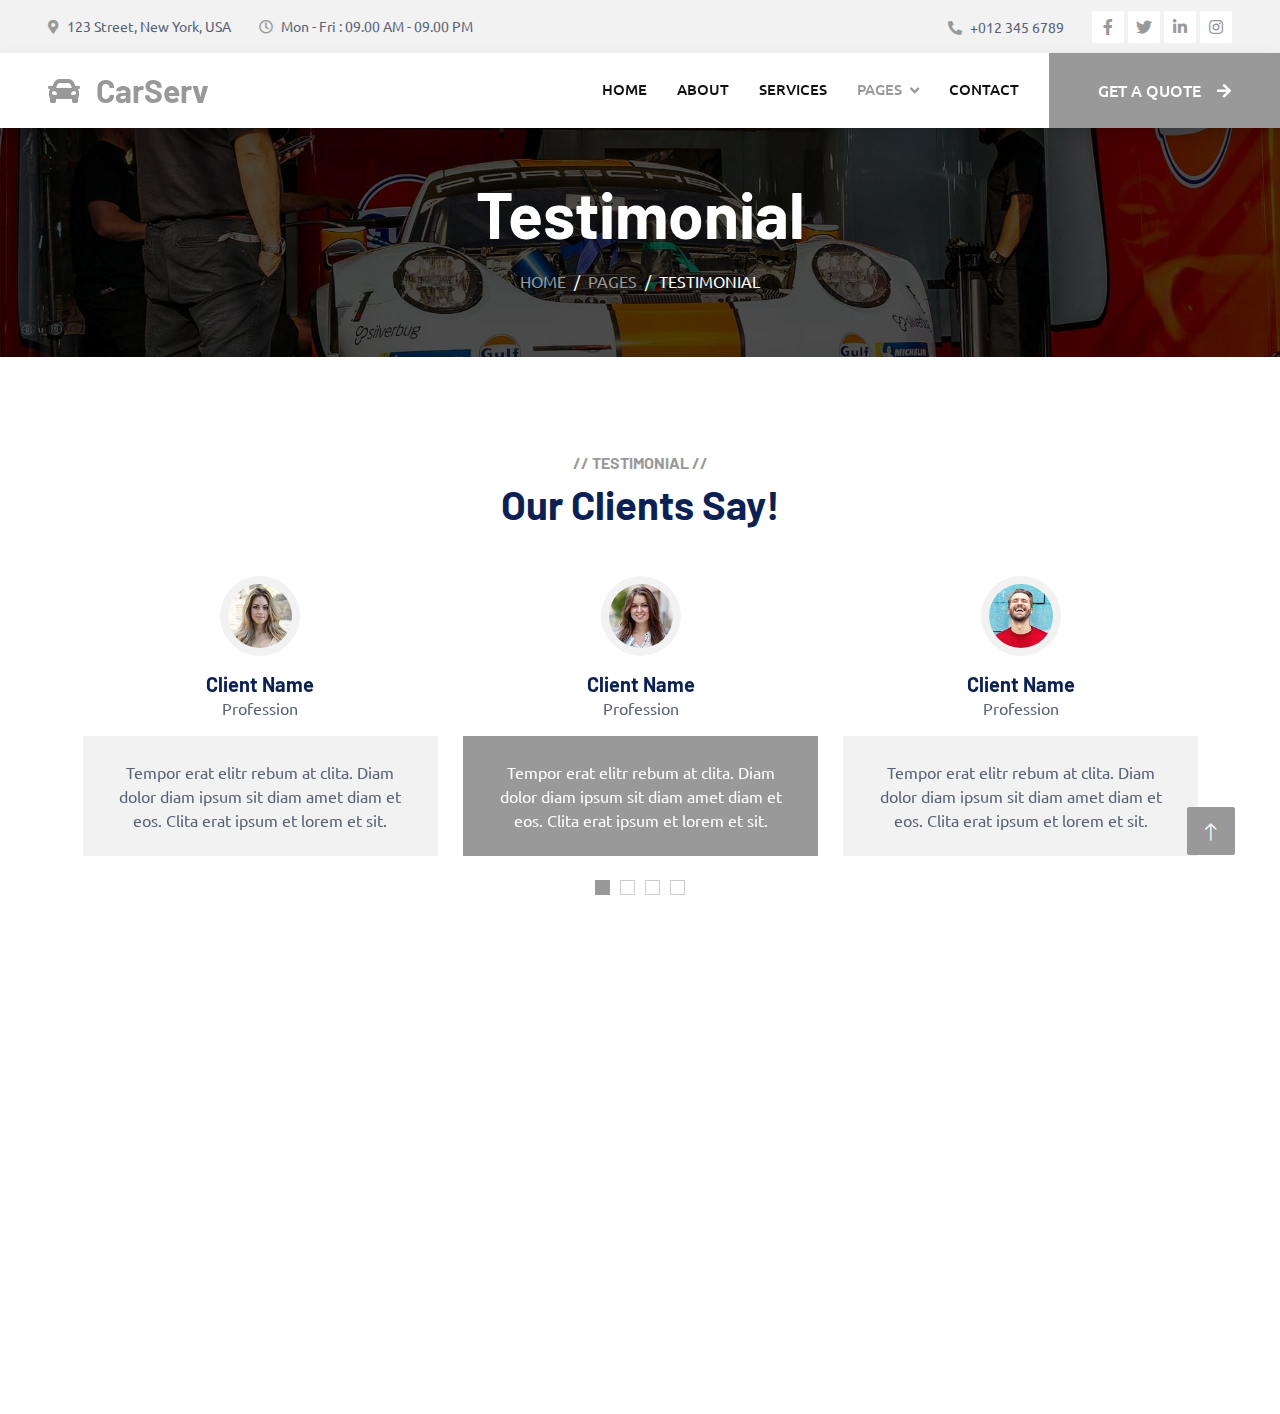
<file: testimonial.html>
<!DOCTYPE html>
<html lang="en">

<head>
    <meta charset="utf-8">
    <title>CarServ - Car Repair HTML Template</title>
    <meta content="width=device-width, initial-scale=1.0" name="viewport">
    <meta content="" name="keywords">
    <meta content="" name="description">

    <!-- Favicon -->
    <link href="img/favicon.ico" rel="icon">

    <!-- Google Web Fonts -->
    <link rel="preconnect" href="https://fonts.googleapis.com">
    <link rel="preconnect" href="https://fonts.gstatic.com" crossorigin>
    <link href="https://fonts.googleapis.com/css2?family=Barlow:wght@600;700&family=Ubuntu:wght@400;500&display=swap" rel="stylesheet"> 

    <!-- Icon Font Stylesheet -->
    <link href="https://cdnjs.cloudflare.com/ajax/libs/font-awesome/5.10.0/css/all.min.css" rel="stylesheet">
    <link href="https://cdn.jsdelivr.net/npm/bootstrap-icons@1.4.1/font/bootstrap-icons.css" rel="stylesheet">

    <!-- Libraries Stylesheet -->
    <link href="lib/animate/animate.min.css" rel="stylesheet">
    <link href="lib/owlcarousel/assets/owl.carousel.min.css" rel="stylesheet">
    <link href="lib/tempusdominus/css/tempusdominus-bootstrap-4.min.css" rel="stylesheet" />

    <!-- Customized Bootstrap Stylesheet -->
    <link href="css/bootstrap.min.css" rel="stylesheet">

    <!-- Template Stylesheet -->
    <link href="css/style.css" rel="stylesheet">
</head>

<body>
    <!-- Spinner Start -->
    <div id="spinner" class="show bg-white position-fixed translate-middle w-100 vh-100 top-50 start-50 d-flex align-items-center justify-content-center">
        <div class="spinner-border text-primary" style="width: 3rem; height: 3rem;" role="status">
            <span class="sr-only">Loading...</span>
        </div>
    </div>
    <!-- Spinner End -->


    <!-- Topbar Start -->
    <div class="container-fluid bg-light p-0">
        <div class="row gx-0 d-none d-lg-flex">
            <div class="col-lg-7 px-5 text-start">
                <div class="h-100 d-inline-flex align-items-center py-3 me-4">
                    <small class="fa fa-map-marker-alt text-primary me-2"></small>
                    <small>123 Street, New York, USA</small>
                </div>
                <div class="h-100 d-inline-flex align-items-center py-3">
                    <small class="far fa-clock text-primary me-2"></small>
                    <small>Mon - Fri : 09.00 AM - 09.00 PM</small>
                </div>
            </div>
            <div class="col-lg-5 px-5 text-end">
                <div class="h-100 d-inline-flex align-items-center py-3 me-4">
                    <small class="fa fa-phone-alt text-primary me-2"></small>
                    <small>+012 345 6789</small>
                </div>
                <div class="h-100 d-inline-flex align-items-center">
                    <a class="btn btn-sm-square bg-white text-primary me-1" href=""><i class="fab fa-facebook-f"></i></a>
                    <a class="btn btn-sm-square bg-white text-primary me-1" href=""><i class="fab fa-twitter"></i></a>
                    <a class="btn btn-sm-square bg-white text-primary me-1" href=""><i class="fab fa-linkedin-in"></i></a>
                    <a class="btn btn-sm-square bg-white text-primary me-0" href=""><i class="fab fa-instagram"></i></a>
                </div>
            </div>
        </div>
    </div>
    <!-- Topbar End -->


    <!-- Navbar Start -->
    <nav class="navbar navbar-expand-lg bg-white navbar-light shadow sticky-top p-0">
        <a href="index.html" class="navbar-brand d-flex align-items-center px-4 px-lg-5">
            <h2 class="m-0 text-primary"><i class="fa fa-car me-3"></i>CarServ</h2>
        </a>
        <button type="button" class="navbar-toggler me-4" data-bs-toggle="collapse" data-bs-target="#navbarCollapse">
            <span class="navbar-toggler-icon"></span>
        </button>
        <div class="collapse navbar-collapse" id="navbarCollapse">
            <div class="navbar-nav ms-auto p-4 p-lg-0">
                <a href="index.html" class="nav-item nav-link">Home</a>
                <a href="about.html" class="nav-item nav-link">About</a>
                <a href="service.html" class="nav-item nav-link">Services</a>
                <div class="nav-item dropdown">
                    <a href="#" class="nav-link dropdown-toggle active" data-bs-toggle="dropdown">Pages</a>
                    <div class="dropdown-menu fade-up m-0">
                        <a href="booking.html" class="dropdown-item">Booking</a>
                        <a href="team.html" class="dropdown-item">Technicians</a>
                        <a href="testimonial.html" class="dropdown-item active">Testimonial</a>
                        <a href="404.html" class="dropdown-item">404 Page</a>
                    </div>
                </div>
                <a href="contact.html" class="nav-item nav-link">Contact</a>
            </div>
            <a href="" class="btn btn-primary py-4 px-lg-5 d-none d-lg-block">Get A Quote<i class="fa fa-arrow-right ms-3"></i></a>
        </div>
    </nav>
    <!-- Navbar End -->


    <!-- Page Header Start -->
    <div class="container-fluid page-header mb-5 p-0" style="background-image: url(img/carousel-bg-1.jpg);">
        <div class="container-fluid page-header-inner py-5">
            <div class="container text-center">
                <h1 class="display-3 text-white mb-3 animated slideInDown">Testimonial</h1>
                <nav aria-label="breadcrumb">
                    <ol class="breadcrumb justify-content-center text-uppercase">
                        <li class="breadcrumb-item"><a href="#">Home</a></li>
                        <li class="breadcrumb-item"><a href="#">Pages</a></li>
                        <li class="breadcrumb-item text-white active" aria-current="page">Testimonial</li>
                    </ol>
                </nav>
            </div>
        </div>
    </div>
    <!-- Page Header End -->


    <!-- Testimonial Start -->
    <div class="container-xxl py-5 wow fadeInUp" data-wow-delay="0.1s">
        <div class="container">
            <div class="text-center">
                <h6 class="text-primary text-uppercase">// Testimonial //</h6>
                <h1 class="mb-5">Our Clients Say!</h1>
            </div>
            <div class="owl-carousel testimonial-carousel position-relative">
                <div class="testimonial-item text-center">
                    <img class="bg-light rounded-circle p-2 mx-auto mb-3" src="img/testimonial-1.jpg" style="width: 80px; height: 80px;">
                    <h5 class="mb-0">Client Name</h5>
                    <p>Profession</p>
                    <div class="testimonial-text bg-light text-center p-4">
                    <p class="mb-0">Tempor erat elitr rebum at clita. Diam dolor diam ipsum sit diam amet diam et eos. Clita erat ipsum et lorem et sit.</p>
                    </div>
                </div>
                <div class="testimonial-item text-center">
                    <img class="bg-light rounded-circle p-2 mx-auto mb-3" src="img/testimonial-2.jpg" style="width: 80px; height: 80px;">
                    <h5 class="mb-0">Client Name</h5>
                    <p>Profession</p>
                    <div class="testimonial-text bg-light text-center p-4">
                    <p class="mb-0">Tempor erat elitr rebum at clita. Diam dolor diam ipsum sit diam amet diam et eos. Clita erat ipsum et lorem et sit.</p>
                    </div>
                </div>
                <div class="testimonial-item text-center">
                    <img class="bg-light rounded-circle p-2 mx-auto mb-3" src="img/testimonial-3.jpg" style="width: 80px; height: 80px;">
                    <h5 class="mb-0">Client Name</h5>
                    <p>Profession</p>
                    <div class="testimonial-text bg-light text-center p-4">
                    <p class="mb-0">Tempor erat elitr rebum at clita. Diam dolor diam ipsum sit diam amet diam et eos. Clita erat ipsum et lorem et sit.</p>
                    </div>
                </div>
                <div class="testimonial-item text-center">
                    <img class="bg-light rounded-circle p-2 mx-auto mb-3" src="img/testimonial-4.jpg" style="width: 80px; height: 80px;">
                    <h5 class="mb-0">Client Name</h5>
                    <p>Profession</p>
                    <div class="testimonial-text bg-light text-center p-4">
                    <p class="mb-0">Tempor erat elitr rebum at clita. Diam dolor diam ipsum sit diam amet diam et eos. Clita erat ipsum et lorem et sit.</p>
                    </div>
                </div>
            </div>
        </div>
    </div>
    <!-- Testimonial End -->
        

    <!-- Footer Start -->
    <div class="container-fluid bg-dark text-light footer pt-5 mt-5 wow fadeIn" data-wow-delay="0.1s">
        <div class="container py-5">
            <div class="row g-5">
                <div class="col-lg-3 col-md-6">
                    <h4 class="text-light mb-4">Address</h4>
                    <p class="mb-2"><i class="fa fa-map-marker-alt me-3"></i>123 Street, New York, USA</p>
                    <p class="mb-2"><i class="fa fa-phone-alt me-3"></i>+012 345 67890</p>
                    <p class="mb-2"><i class="fa fa-envelope me-3"></i>info@example.com</p>
                    <div class="d-flex pt-2">
                        <a class="btn btn-outline-light btn-social" href=""><i class="fab fa-twitter"></i></a>
                        <a class="btn btn-outline-light btn-social" href=""><i class="fab fa-facebook-f"></i></a>
                        <a class="btn btn-outline-light btn-social" href=""><i class="fab fa-youtube"></i></a>
                        <a class="btn btn-outline-light btn-social" href=""><i class="fab fa-linkedin-in"></i></a>
                    </div>
                </div>
                <div class="col-lg-3 col-md-6">
                    <h4 class="text-light mb-4">Opening Hours</h4>
                    <h6 class="text-light">Monday - Friday:</h6>
                    <p class="mb-4">09.00 AM - 09.00 PM</p>
                    <h6 class="text-light">Saturday - Sunday:</h6>
                    <p class="mb-0">09.00 AM - 12.00 PM</p>
                </div>
                <div class="col-lg-3 col-md-6">
                    <h4 class="text-light mb-4">Services</h4>
                    <a class="btn btn-link" href="">Diagnostic Test</a>
                    <a class="btn btn-link" href="">Engine Servicing</a>
                    <a class="btn btn-link" href="">Tires Replacement</a>
                    <a class="btn btn-link" href="">Oil Changing</a>
                    <a class="btn btn-link" href="">Vacuam Cleaning</a>
                </div>
                <div class="col-lg-3 col-md-6">
                    <h4 class="text-light mb-4">Newsletter</h4>
                    <p>Dolor amet sit justo amet elitr clita ipsum elitr est.</p>
                    <div class="position-relative mx-auto" style="max-width: 400px;">
                        <input class="form-control border-0 w-100 py-3 ps-4 pe-5" type="text" placeholder="Your email">
                        <button type="button" class="btn btn-primary py-2 position-absolute top-0 end-0 mt-2 me-2">SignUp</button>
                    </div>
                </div>
            </div>
        </div>
        <div class="container">
            <div class="copyright">
                <div class="row">
                    <div class="col-md-6 text-center text-md-start mb-3 mb-md-0">
                        &copy; <a class="border-bottom" href="#">Your Site Name</a>, All Right Reserved.

                        <!--/*** This template is free as long as you keep the footer author’s credit link/attribution link/backlink. If you'd like to use the template without the footer author’s credit link/attribution link/backlink, you can purchase the Credit Removal License from "https://htmlcodex.com/credit-removal". Thank you for your support. ***/-->
                        Designed By <a class="border-bottom" href="https://htmlcodex.com">HTML Codex</a>
                    </div>
                    <div class="col-md-6 text-center text-md-end">
                        <div class="footer-menu">
                            <a href="">Home</a>
                            <a href="">Cookies</a>
                            <a href="">Help</a>
                            <a href="">FQAs</a>
                        </div>
                    </div>
                </div>
            </div>
        </div>
    </div>
    <!-- Footer End -->


    <!-- Back to Top -->
    <a href="#" class="btn btn-lg btn-primary btn-lg-square back-to-top"><i class="bi bi-arrow-up"></i></a>


    <!-- JavaScript Libraries -->
    <script src="https://code.jquery.com/jquery-3.4.1.min.js"></script>
    <script src="https://cdn.jsdelivr.net/npm/bootstrap@5.0.0/dist/js/bootstrap.bundle.min.js"></script>
    <script src="lib/wow/wow.min.js"></script>
    <script src="lib/easing/easing.min.js"></script>
    <script src="lib/waypoints/waypoints.min.js"></script>
    <script src="lib/counterup/counterup.min.js"></script>
    <script src="lib/owlcarousel/owl.carousel.min.js"></script>
    <script src="lib/tempusdominus/js/moment.min.js"></script>
    <script src="lib/tempusdominus/js/moment-timezone.min.js"></script>
    <script src="lib/tempusdominus/js/tempusdominus-bootstrap-4.min.js"></script>

    <!-- Template Javascript -->
    <script src="js/main.js"></script>
</body>

</html>
</file>
<file: css/style.css>
/********** Template CSS **********/
:root {
    --primary: #999999 ;
    --secondary: #0B2154;
    --light: #F2F2F2;
    --dark: #111111;
}
/* #999999 #D81324 */
.fw-medium {
    font-weight: 600 !important;
}

.title-header{
    font-size: 20px;
}

.back-to-top {
    position: fixed;
    display: none;
    right: 45px;
    bottom: 45px;
    z-index: 99;
}


/*** Spinner ***/
#spinner {
    opacity: 0;
    visibility: hidden;
    transition: opacity .5s ease-out, visibility 0s linear .5s;
    z-index: 99999;
}

#spinner.show {
    transition: opacity .5s ease-out, visibility 0s linear 0s;
    visibility: visible;
    opacity: 1;
}


/*** Button ***/
.btn {
    font-weight: 500;
    text-transform: uppercase;
    transition: .5s;
}

.btn.btn-primary,
.btn.btn-secondary {
    color: #FFFFFF;
}

.btn-square {
    width: 38px;
    height: 38px;
}

.btn-sm-square {
    width: 32px;
    height: 32px;
}

.btn-lg-square {
    width: 48px;
    height: 48px;
}

.btn-square,
.btn-sm-square,
.btn-lg-square {
    padding: 0;
    display: flex;
    align-items: center;
    justify-content: center;
    font-weight: normal;
    border-radius: 2px;
}


/*** Navbar ***/
.navbar .dropdown-toggle::after {
    border: none;
    content: "\f107";
    font-family: "Font Awesome 5 Free";
    font-weight: 900;
    vertical-align: middle;
    margin-left: 8px;
}

.navbar-light .navbar-nav .nav-link {
    margin-right: 30px;
    padding: 25px 0;
    color: #FFFFFF;
    font-size: 15px;
    text-transform: uppercase;
    outline: none;
}

.navbar-light .navbar-nav .nav-link:hover,
.navbar-light .navbar-nav .nav-link.active {
    color: var(--primary);
}

@media (max-width: 991.98px) {
    .navbar-light .navbar-nav .nav-link  {
        margin-right: 0;
        padding: 10px 0;
    }

    .navbar-light .navbar-nav {
        border-top: 1px solid #EEEEEE;
    }
}

.navbar-light .navbar-brand,
.navbar-light a.btn {
    height: 75px;
}

.navbar-light .navbar-nav .nav-link {
    color: var(--dark);
    font-weight: 500;
}

.navbar-light.sticky-top {
    top: -100px;
    transition: .5s;
}

@media (min-width: 992px) {
    .navbar .nav-item .dropdown-menu {
        display: block;
        border: none;
        margin-top: 0;
        top: 150%;
        opacity: 0;
        visibility: hidden;
        transition: .5s;
    }

    .navbar .nav-item:hover .dropdown-menu {
        top: 100%;
        visibility: visible;
        transition: .5s;
        opacity: 1;
    }
}




/*** Header ***/
.carousel-caption {
    top: 0;
    left: 0;
    right: 0;
    bottom: 0;
    background: rgba(0, 0, 0, .7);
    z-index: 1;
}

.carousel-control-prev,
.carousel-control-next {
    width: 10%;
}

.carousel-control-prev-icon,
.carousel-control-next-icon {
    width: 3rem;
    height: 3rem;
}

@media (max-width: 768px) {
    #header-carousel .carousel-item {
        position: relative;
        min-height: 450px;
    }
    
    #header-carousel .carousel-item img {
        position: absolute;
        width: 100%;
        height: 100%;
        object-fit: cover;
    }
}

.page-header {
    background-position: center center;
    background-repeat: no-repeat;
    background-size: cover;
}

.page-header-inner {
    background: rgba(0, 0, 0, .7);
}

.breadcrumb-item + .breadcrumb-item::before {
    color: var(--light);
}


/*** Facts ***/
.fact {
    background: linear-gradient(rgba(0, 0, 0, .7), rgba(0, 0, 0, .7)), url(../img/imagen1.jpeg);
    background-position: center center;
    background-repeat: no-repeat;
    background-size: cover;
}


/*** Service ***/
.service .nav .nav-link {
    background: var(--light);
    transition: .5s;
}

.service .nav .nav-link.active {
    background: var(--primary);
}

.service .nav .nav-link.active h4 {
    color: #FFFFFF !important;
}


/*** Booking ***/
.booking {
    background: linear-gradient(rgba(0, 0, 0, .7), rgba(0, 0, 0, .7)), url(../img/imagen15.jpeg) center center no-repeat;
    background-size: cover;
}

.bootstrap-datetimepicker-widget.bottom {
    top: auto !important;
}

.bootstrap-datetimepicker-widget .table * {
    border-bottom-width: 0px;    
}

.bootstrap-datetimepicker-widget .table th {
    font-weight: 500;
}

.bootstrap-datetimepicker-widget.dropdown-menu {
    padding: 10px;
    border-radius: 2px;
}

.bootstrap-datetimepicker-widget table td.active,
.bootstrap-datetimepicker-widget table td.active:hover {
    background: var(--primary);
}

.bootstrap-datetimepicker-widget table td.today::before {
    border-bottom-color: var(--primary);
}



/*** Team ***/
.team-item .team-overlay {
    display: flex;
    align-items: center;
    justify-content: center;
    background: var(--primary);
    transform: scale(0);
    transition: .5s;
}

.team-item:hover .team-overlay {
    transform: scale(1);
}

.team-item .team-overlay .btn {
    color: var(--primary);
    background: #FFFFFF;
}

.team-item .team-overlay .btn:hover {
    color: #FFFFFF;
    background: var(--secondary)
}


/*** Testimonial ***/
.testimonial-carousel .owl-item .testimonial-text,
.testimonial-carousel .owl-item.center .testimonial-text * {
    transition: .5s;
}

.testimonial-carousel .owl-item.center .testimonial-text {
    background: var(--primary) !important;
}

.testimonial-carousel .owl-item.center .testimonial-text * {
    color: #FFFFFF !important;
}

.testimonial-carousel .owl-dots {
    margin-top: 24px;
    display: flex;
    align-items: flex-end;
    justify-content: center;
}

.testimonial-carousel .owl-dot {
    position: relative;
    display: inline-block;
    margin: 0 5px;
    width: 15px;
    height: 15px;
    border: 1px solid #CCCCCC;
    transition: .5s;
}

.testimonial-carousel .owl-dot.active {
    background: var(--primary);
    border-color: var(--primary);
}


/*** Footer ***/
.footer {
    background: linear-gradient(rgba(0, 0, 0, .9), rgba(0, 0, 0, .9)), url(../img/imagen15.jpeg) center center no-repeat;
    background-size: cover;
}

.footer .btn.btn-social {
    margin-right: 5px;
    width: 35px;
    height: 35px;
    display: flex;
    align-items: center;
    justify-content: center;
    color: var(--light);
    border: 1px solid #FFFFFF;
    border-radius: 35px;
    transition: .3s;
}

.footer .btn.btn-social:hover {
    color: var(--primary);
}

.footer .btn.btn-link {
    display: block;
    margin-bottom: 5px;
    padding: 0;
    text-align: left;
    color: #FFFFFF;
    font-size: 15px;
    font-weight: normal;
    text-transform: capitalize;
    transition: .3s;
}

.footer .btn.btn-link::before {
    position: relative;
    content: "\f105";
    font-family: "Font Awesome 5 Free";
    font-weight: 900;
    margin-right: 10px;
}

.footer .btn.btn-link:hover {
    letter-spacing: 1px;
    box-shadow: none;
}

.footer .copyright {
    padding: 25px 0;
    font-size: 15px;
    border-top: 1px solid rgba(256, 256, 256, .1);
}

.footer .copyright a {
    color: var(--light);
}

.footer .footer-menu a {
    margin-right: 15px;
    padding-right: 15px;
    border-right: 1px solid rgba(255, 255, 255, .3);
}

.footer .footer-menu a:last-child {
    margin-right: 0;
    padding-right: 0;
    border-right: none;
}


.navbar-brand h2 img{
    width: 60px;
    margin-bottom: 10px;
}

.about-item h6{
    margin-top: 15px;
}

.staff img{
    width: 100% !important;
}

@media (max-width: 672px) {
    .navbar{
        display: flex;
        flex-direction: column;
    }   

    .navbar button{
        margin-bottom: 20px;
    }
}
</file>
